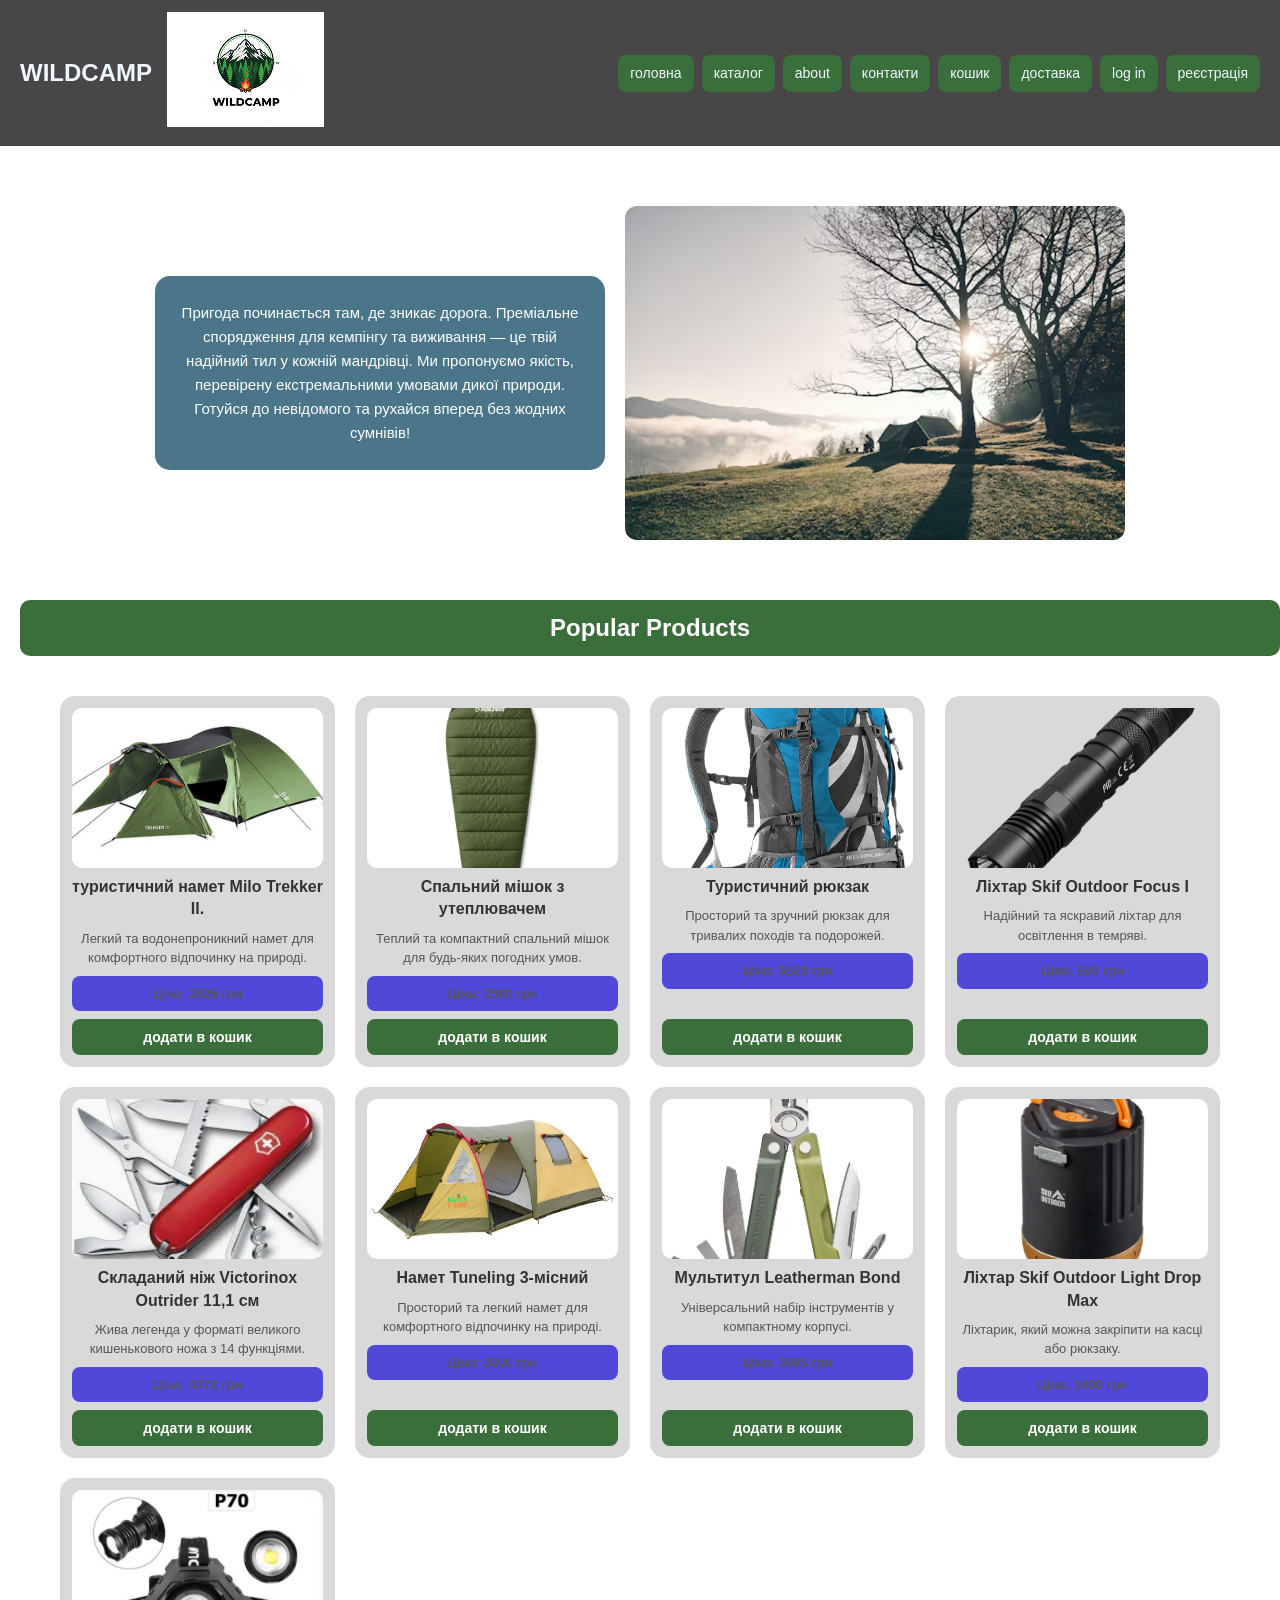
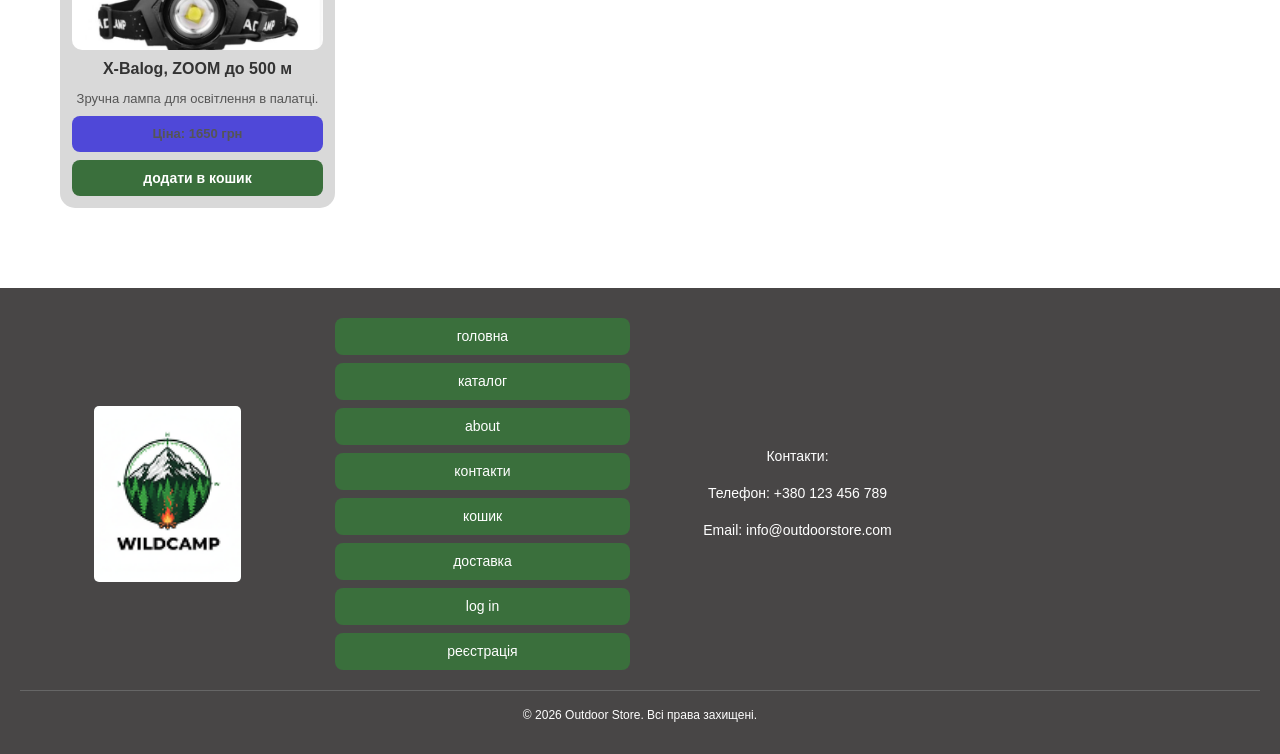
<file: index.html>
<!DOCTYPE html>
<html lang="en">
<head>
    <meta charset="UTF-8">
    <meta name="viewport" content="width=device-width, initial-scale=1.0">
    <title>WILDCAMP</title>
    <link rel="stylesheet" href="style.css">
</head>
<body>
   <header class='navbar'>
        
        <h1>WILDCAMP</h1>
<div class = "logo">
    <img src="img/logo.png" alt="Logo">
</div>
        <nav class ="nav-menu" id="navMenu">
            <a href = "index.html">головна</a>
            <a href = "catalog.html">каталог</a>
            <a href = "about.html">about</a>
            <a href = "contacts.html">контакти</a>
            <a href = "cart.html">кошик</a>
            <a href = "delivery.html">доставка</a>
            <a href = "login.html">log in</a>
            <a href = "register.html">реєстрація</a>
        </nav>
</header>
<div class = "hero">
    <img class="main-img" src="img/image 1.png">
    <div class="main-p">
        <p>Пригода починається там, де зникає дорога. Преміальне спорядження для кемпінгу та виживання — це твій надійний тил у кожній мандрівці. Ми пропонуємо якість, перевірену екстремальними умовами дикої природи. Готуйся до невідомого та рухайся вперед без жодних сумнівів!</p>
    </div>
</div>
  

<h2 class = "products">Popular Products</h2>

<div class="products-container">
    <div class="product-card">
        <img src="img/namet.jpg" class="product-img" alt="намет">
        <h3>туристичний намет Milo Trekker II.</h3>
        <p>Легкий та водонепроникний намет для комфортного відпочинку на природі.</p>
        <p class="price">Ціна: 3526 грн</p>
        <button class="add-to-cart">додати в кошик</button>
    </div>
    <div class="product-card">
        <img src="img/mishok.webp" class="product-img" alt="спальний мішок">
        <h3>Спальний мішок з утеплювачем</h3>
        <p>Теплий та компактний спальний мішок для будь-яких погодних умов.</p>
        <p class="price">Ціна: 2580 грн</p>
        <button class="add-to-cart">додати в кошик</button>
    </div>

    <div class="product-card">
        <img src="img/beckpack.webp" class="product-img" alt="рюкзак">
        <h3>Туристичний рюкзак</h3>
        <p>Просторий та зручний рюкзак для тривалих походів та подорожей.</p>
        <p class="price">Ціна: 5529 грн</p>
        <button class="add-to-cart">додати в кошик</button>
    </div>
    <div class="product-card">
        <img src="img/6-1134_V2-601x601.webp" class="product-img" alt="ліхтар">
        <h3>Ліхтар Skif Outdoor Focus I</h3>
        <p>Надійний та яскравий ліхтар для освітлення в темряві.</p>
        <p class="price">Ціна: 500 грн</p>
        <button class="add-to-cart">додати в кошик</button>
    </div>
    <div class="product-card">
        <img src="img/shopping.webp" class="product-img" alt="ніж">
        <h3>Складаний ніж Victorinox Outrider 11,1 см</h3>
        <p>Жива легенда у форматі великого кишенькового ножа з 14 функціями.</p>
        <p class="price">Ціна: 4372 грн</p>
        <button class="add-to-cart">додати в кошик</button>
    </div>
    <div class="product-card">
        <img src="img/4503164224_w640_h640_palatka-3-h-mestnaya.webp" class="product-img" alt="намет 3-місний">
        <h3>Намет Tuneling 3-місний</h3>
        <p>Просторий та легкий намет для комфортного відпочинку на природі.</p>
        <p class="price">Ціна: 3900 грн</p>
        <button class="add-to-cart">додати в кошик</button>
    </div>
    <div class="product-card">
        <img src="img/multytul-leatherman-bond-mossy-slate-neilonovyi-chokhol-833309-27290811517390.webp" class="product-img" alt="мультитул">
        <h3>Мультитул Leatherman Bond</h3>
        <p>Універсальний набір інструментів у компактному корпусі.</p>
        <p class="price">Ціна: 3995 грн</p>
        <button class="add-to-cart">додати в кошик</button>
    </div>
    <div class="product-card">
        <img src="img/lihtar-kempingovij-skif-outdoor-light-drop-max-bla-0-600x600.webp" class="product-img" alt="ліхтар кемпінговий">
        <h3>Ліхтар Skif Outdoor Light Drop Max</h3>
        <p>Ліхтарик, який можна закріпити на касці або рюкзаку.</p>
        <p class="price">Ціна: 1900 грн</p>
        <button class="add-to-cart">додати в кошик</button>
    </div>
    <div class="product-card">
        <img src="img/nalobnyj-fonar-akkumulyatornyj-x-balog-bl-t70-p70-600x600.jpg" class="product-img" alt="налобний фонар">
        <h3>X-Balog, ZOOM до 500 м</h3>
        <p>Зручна лампа для освітлення в палатці.</p>
        <p class="price">Ціна: 1650 грн</p>
        <button class="add-to-cart">додати в кошик</button>
    </div>
</div>
 

<div class = "footer">
<div class = "img-footer">
    <img class = "footer-logo" src="img/logo.png" alt="Logo">
    </div>
    <div class = "footer-buttons">
        <a href = "index.html">головна</a>
        <a href = "catalog.html">каталог</a>
        <a href = "about.html">about</a>
        <a href = "contacts.html">контакти</a>
        <a href = "cart.html">кошик</a>
        <a href = "delivery.html">доставка</a>
        <a href = "login.html">log in</a>
        <a href = "register.html">реєстрація</a>
</div>
<div class = "contacts-footer">
    <p>Контакти:</p>
    <p>Телефон: +380 123 456 789</p>
    <p>Email: info@outdoorstore.com</p>
</div>
<div class = "copyright">
    <p>&copy; 2026 Outdoor Store. Всі права захищені.</p>
</div>
 
<script src="main.js"></script>


</body>
</html>
</file>
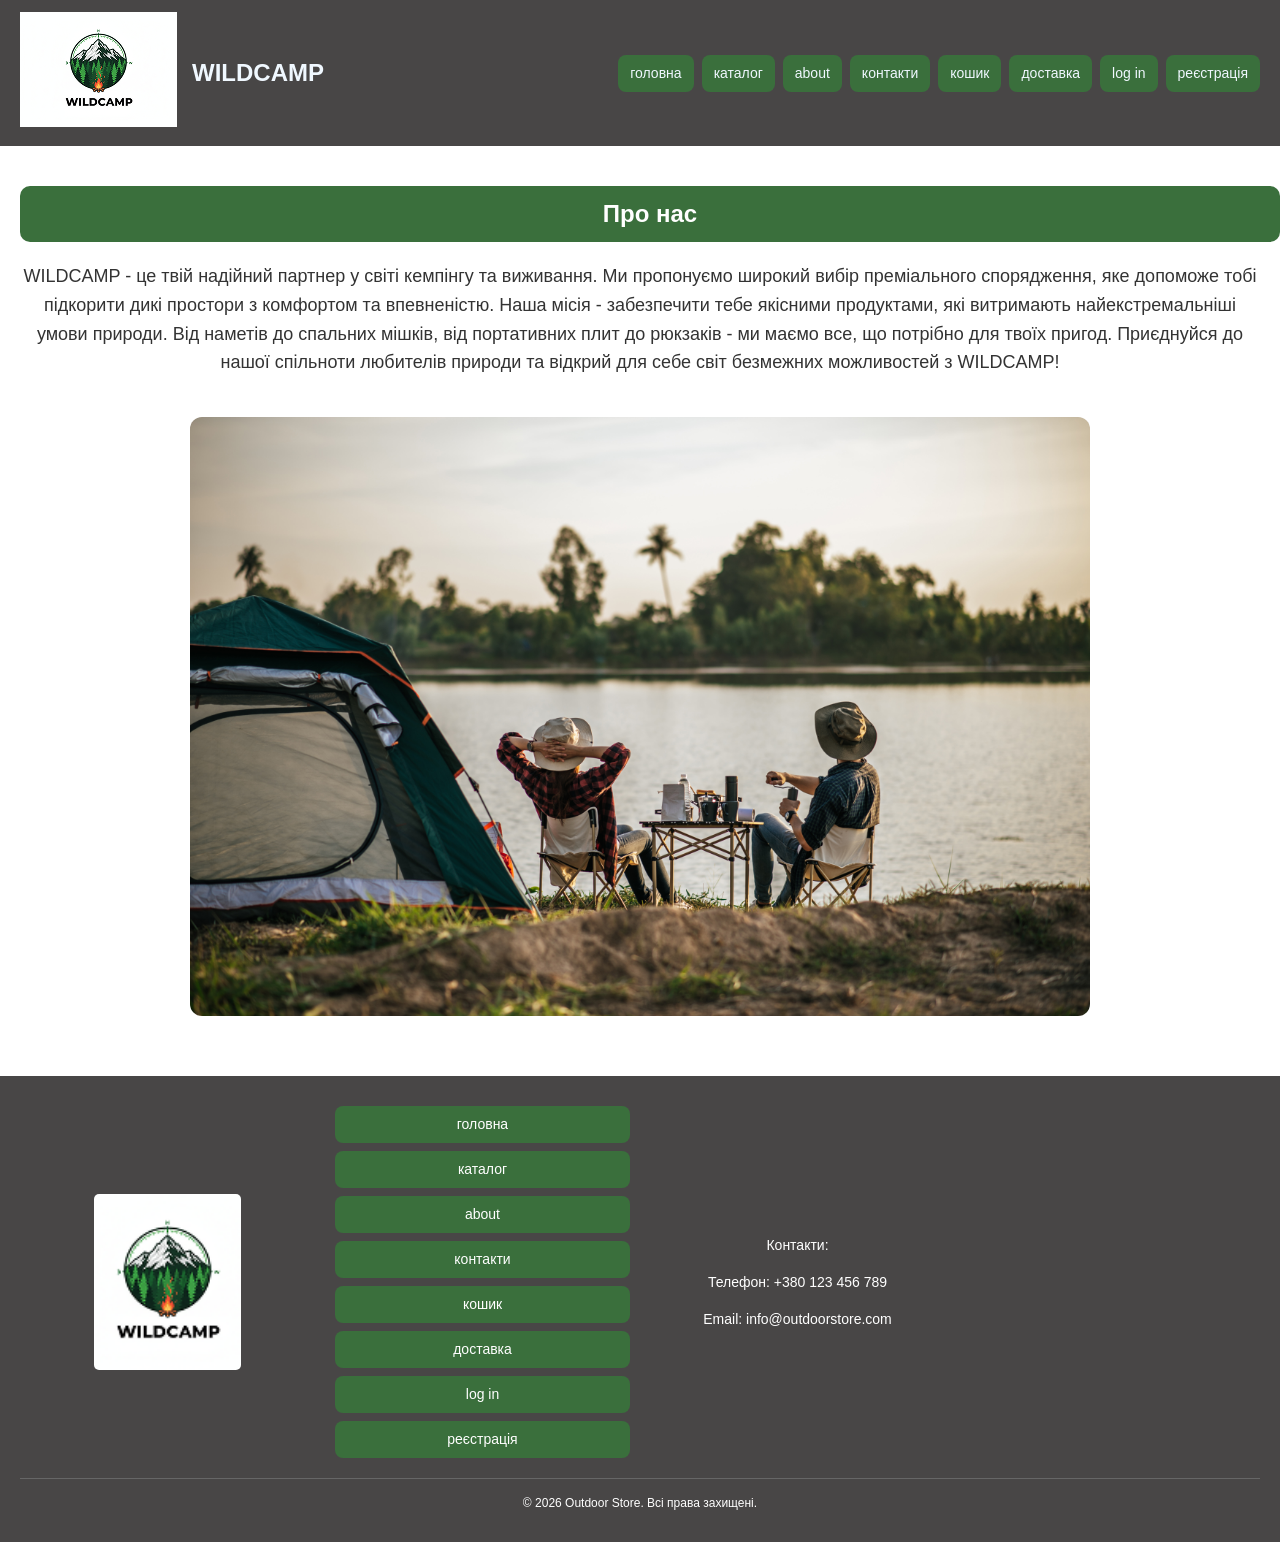
<file: about.html>
<!DOCTYPE html>
<html lang="en">
<head>
    <meta charset="UTF-8">
    <meta name="viewport" content="width=device-width, initial-scale=1.0">
    <title>Про нас</title>
    <link rel="stylesheet" href="style.css">
</head>
<body>
    <header class='navbar'>
        <div class="logo"><img src="img/logo.png" alt=""></div>
        <h1>WILDCAMP</h1>

        <nav class ="nav-menu" id="navMenu">
            <a href = "index.html">головна</a>
            <a href = "catalog.html">каталог</a>
            <a href = "about.html">about</a>
            <a href = "contacts.html">контакти</a>
            <a href = "cart.html">кошик</a>
            <a href = "delivery.html">доставка</a>
            <a href = "login.html">log in</a>
            <a href = "register.html">реєстрація</a>
        </nav>
    </header>

    <h2 class="products">Про нас</h2>
    <p class="about">WILDCAMP - це твій надійний партнер у світі кемпінгу та виживання. Ми пропонуємо широкий вибір преміального спорядження, яке допоможе тобі підкорити дикі простори з комфортом та впевненістю. Наша місія - забезпечити тебе якісними продуктами, які витримають найекстремальніші умови природи. Від наметів до спальних мішків, від портативних плит до рюкзаків - ми маємо все, що потрібно для твоїх пригод. Приєднуйся до нашої спільноти любителів природи та відкрий для себе світ безмежних можливостей з WILDCAMP!</p>
    <img class="about-img" src="img/kemping.jpg" alt="Кемпінг">

    <div class = "footer">
        <div class = "img-footer">
            <img class = "footer-logo" src="img/logo.png" alt="Logo">
        </div>
        <div class = "footer-buttons">
            <a href = "index.html">головна</a>
            <a href = "catalog.html">каталог</a>
            <a href = "about.html">about</a>
            <a href = "contacts.html">контакти</a>
            <a href = "cart.html">кошик</a>
            <a href = "delivery.html">доставка</a>
            <a href = "login.html">log in</a>
            <a href = "register.html">реєстрація</a>
        </div>
        <div class = "contacts-footer">
            <p>Контакти:</p>
            <p>Телефон: +380 123 456 789</p>
            <p>Email: info@outdoorstore.com</p>
        </div>
        <div class = "copyright">
            <p>&copy; 2026 Outdoor Store. Всі права захищені.</p>
        </div>
    </div>

    <script src="main.js"></script>
</body>
</html>
</file>
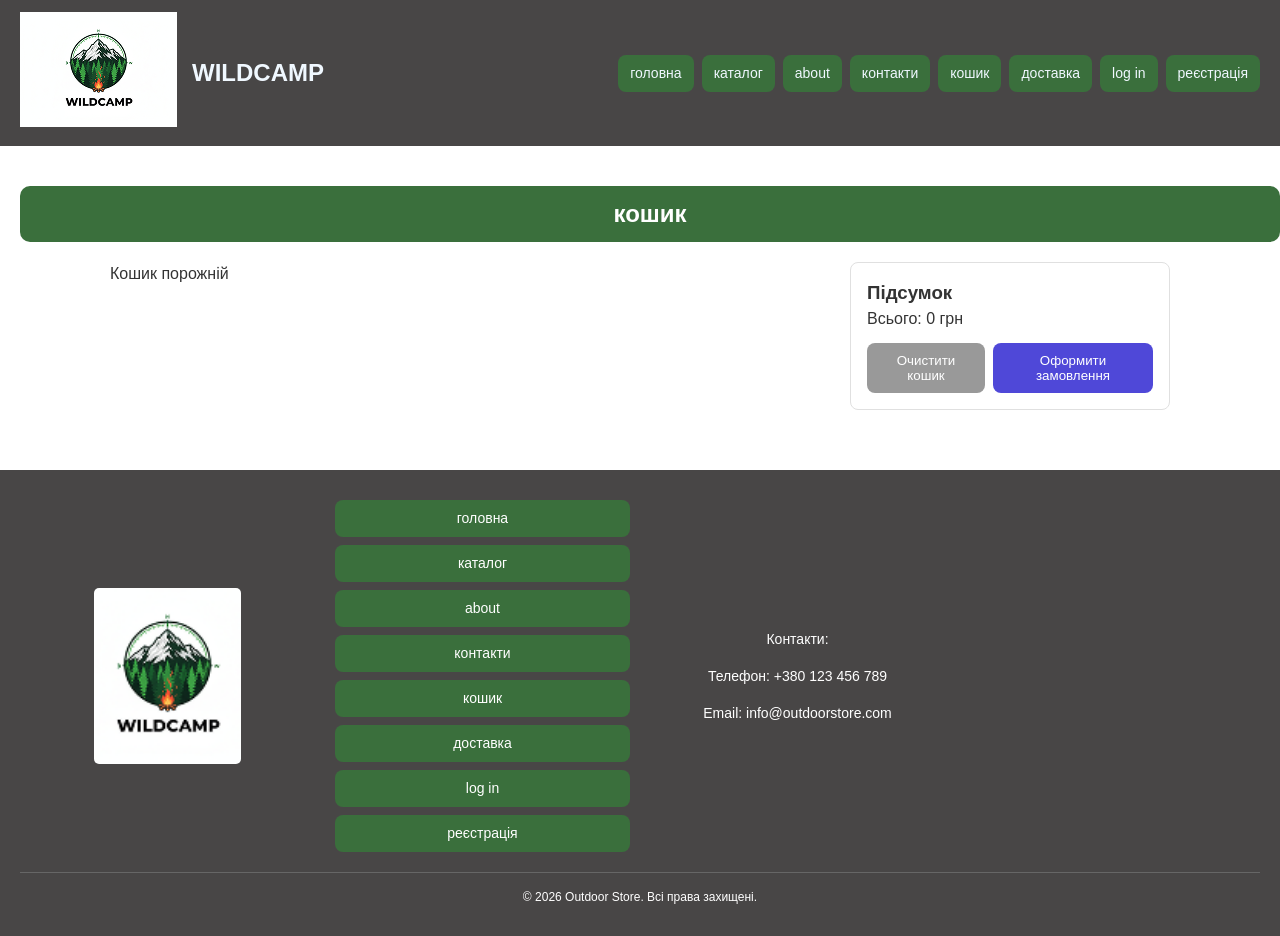
<file: cart.html>
<!DOCTYPE html>
<html lang="en">
<head>
    <meta charset="UTF-8">
    <meta name="viewport" content="width=device-width, initial-scale=1.0">
    <title>кошик</title>
    <link rel="stylesheet" href="style.css">
</head>
<body>
    <header class='navbar'>
        <div class="logo"><img src="img/logo.png" alt=""></div>
        <h1>WILDCAMP</h1>

        <nav class ="nav-menu" id="navMenu">
            <a href = "index.html">головна</a>
            <a href = "catalog.html">каталог</a>
            <a href = "about.html">about</a>
            <a href = "contacts.html">контакти</a>
            <a href = "cart.html">кошик</a>
            <a href = "delivery.html">доставка</a>
            <a href = "login.html">log in</a>
            <a href = "register.html">реєстрація</a>
        </nav>
    </header>

    <h2 class="products">кошик</h2>

    <main class="cart-container">
        <div class="cart-list" id="cartItems">
            <!-- items will be rendered here by main.js -->
        </div>
        <aside class="cart-summary">
            <h3>Підсумок</h3>
            <p>Всього: <span id="cartTotal">0 грн</span></p>
            <div class="cart-actions">
                <button id="clearCart">Очистити кошик</button>
                <button id="checkout">Оформити замовлення</button>
            </div>
        </aside>
    </main>

    <div class = "footer">
        <div class = "img-footer">
            <img class = "footer-logo" src="img/logo.png" alt="Logo">
        </div>
        <div class = "footer-buttons">
            <a href = "index.html">головна</a>
            <a href = "catalog.html">каталог</a>
            <a href = "about.html">about</a>
            <a href = "contacts.html">контакти</a>
            <a href = "cart.html">кошик</a>
            <a href = "delivery.html">доставка</a>
            <a href = "login.html">log in</a>
            <a href = "register.html">реєстрація</a>
        </div>
        <div class = "contacts-footer">
            <p>Контакти:</p>
            <p>Телефон: +380 123 456 789</p>
            <p>Email: info@outdoorstore.com</p>
        </div>
        <div class = "copyright">
            <p>&copy; 2026 Outdoor Store. Всі права захищені.</p>
        </div>
    </div>

    <script src="main.js"></script>
</body>
</html>
</file>
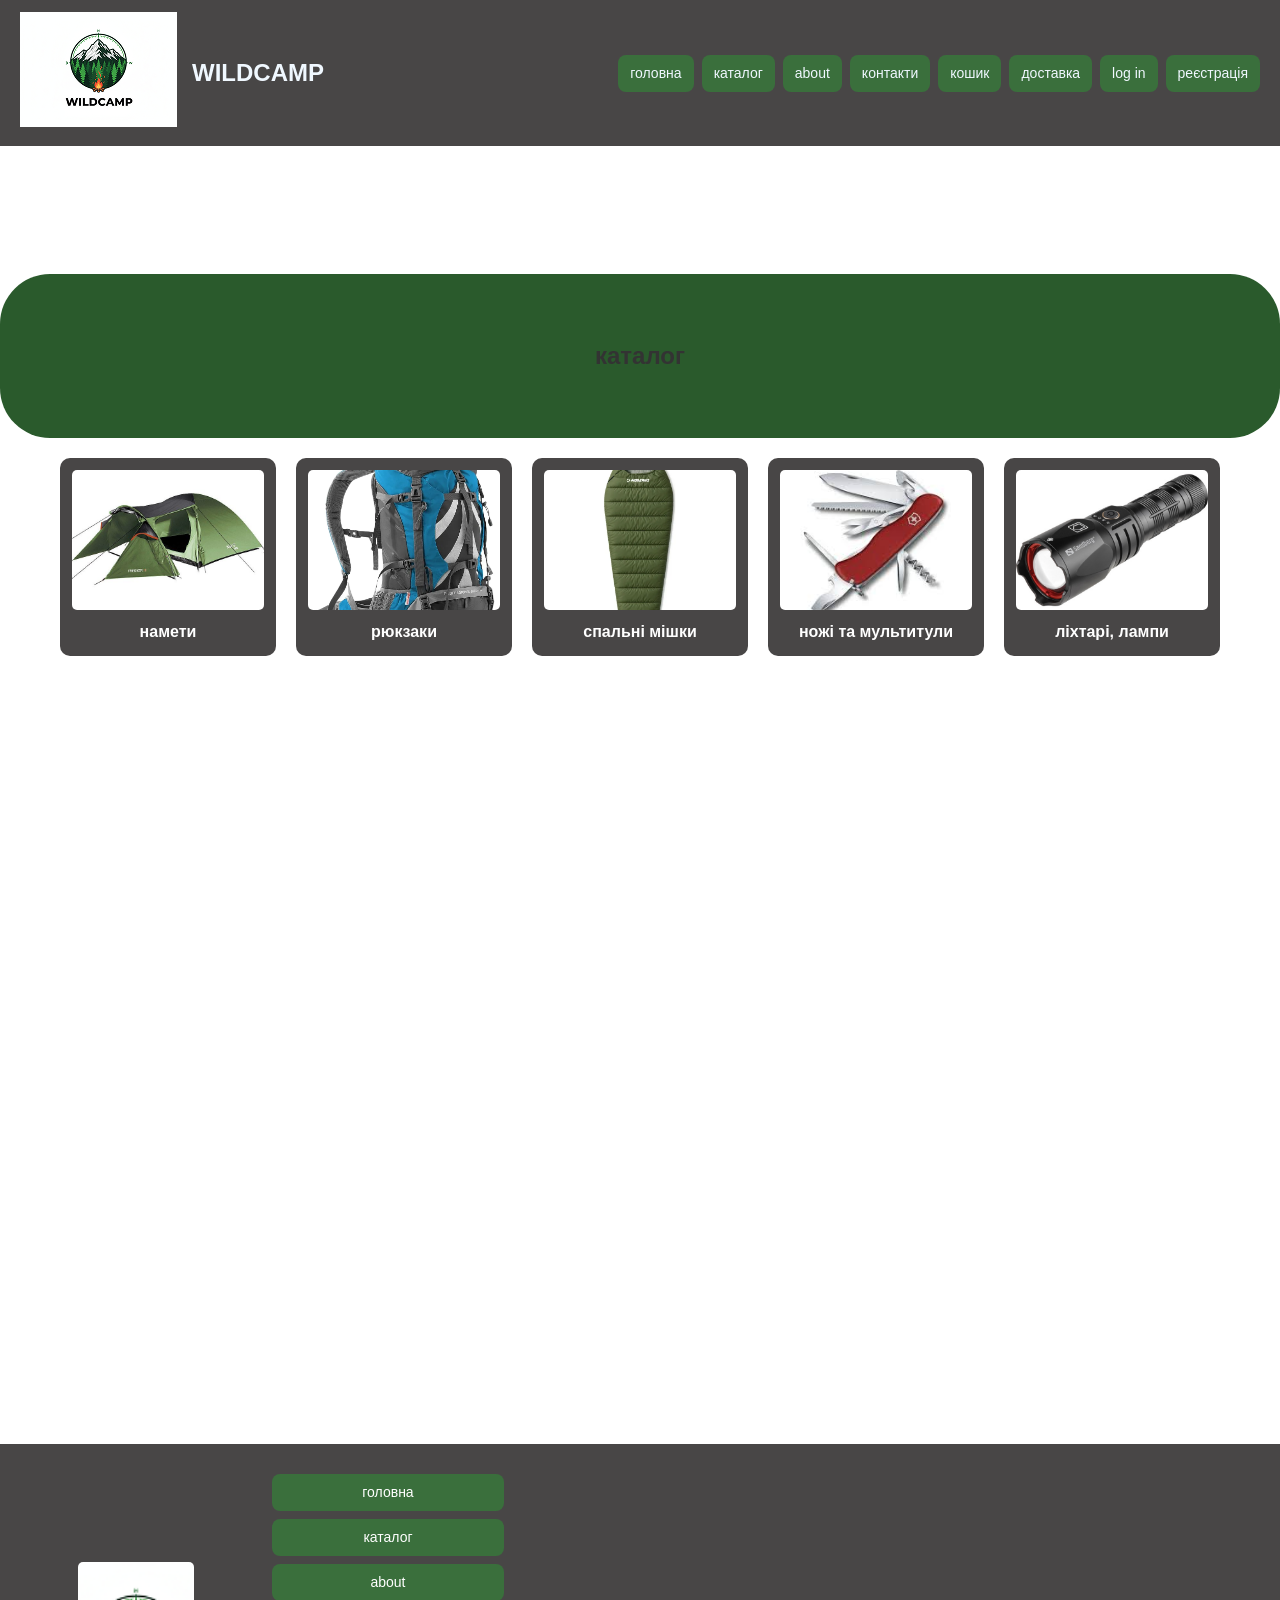
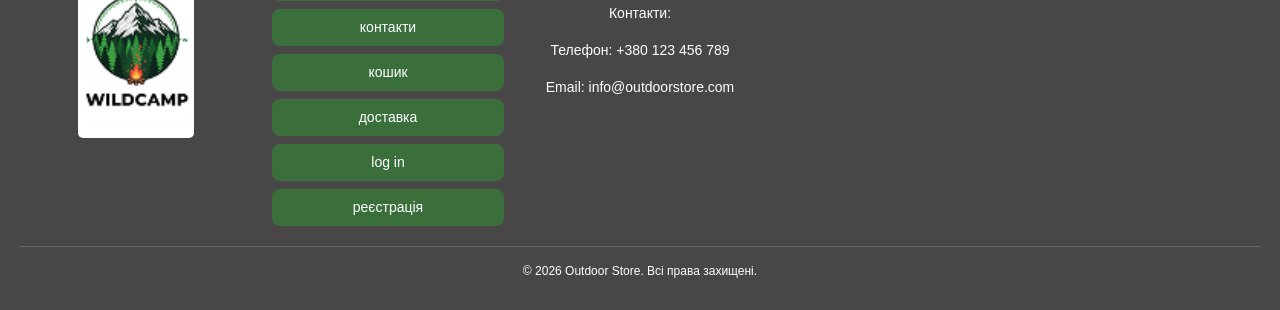
<file: catalog.html>
<!DOCTYPE html>
<html lang="en">
<head>
    <meta charset="UTF-8">
    <meta name="viewport" content="width=device-width, initial-scale=1.0">
    <title>каталог</title>
    <link rel="stylesheet" href="style.css">
</head>
<body>
    <header class='navbar'>
        <div class="logo"><img src="img/logo.png" alt=""></div>
        <h1>WILDCAMP</h1>

        <nav class ="nav-menu" id="navMenu">
            <a href = "index.html">головна</a>
            <a href = "catalog.html">каталог</a>
            <a href = "about.html">about</a>
            <a href = "contacts.html">контакти</a>
            <a href = "cart.html">кошик</a>
            <a href = "delivery.html">доставка</a>
            <a href = "login.html">log in</a>
            <a href = "register.html">реєстрація</a>
        </nav>
    </header>

    <h2 class="productsc">каталог</h2>

    <nav class="catalog" id="catalog">
        <div class="catalog-item">
            <a href="nametu.html">
                <img src="img/namet.jpg" alt="Намети">
                <span>намети</span>
            </a>
        </div>

        <div class="catalog-item">
            <a href="ruksaku.html">
                <img src="img/beckpack.webp" alt="Рюкзаки">
                <span>рюкзаки</span>
            </a>
        </div>

        <div class="catalog-item">
            <a href="mishku.html">
                <img src="img/mishok.webp" alt="Спальні мішки">
                <span>спальні мішки</span>
            </a>
        </div>

        <div class="catalog-item">
            <a href="nogi.html">
                <img src="img/nogi.jpeg" alt="Ножі та мультитули">
                <span>ножі та мультитули</span>
            </a>
        </div>

        <div class="catalog-item">
            <a href="lampu.html">
                <img src="img/torch.jpg" alt="Ліхтарі, лампи">
                <span>ліхтарі, лампи</span>
            </a>
        </div>

        
    </nav>

    <div class = "footer-catalog">
        <div class = "img-footer">
            <img class = "footer-logo" src="img/logo.png" alt="Logo">
        </div>
        <div class = "footer-buttons">
            <a href = "index.html">головна</a>
            <a href = "catalog.html">каталог</a>
            <a href = "about.html">about</a>
            <a href = "contacts.html">контакти</a>
            <a href = "cart.html">кошик</a>
            <a href = "delivery.html">доставка</a>
            <a href = "login.html">log in</a>
            <a href = "register.html">реєстрація</a>
        </div>
        <div class = "contacts-footer">
            <p>Контакти:</p>
            <p>Телефон: +380 123 456 789</p>
            <p>Email: info@outdoorstore.com</p>
        </div>
        <div class = "copyright">
            <p>&copy; 2026 Outdoor Store. Всі права захищені.</p>
        </div>
    </div>

    <script src="main.js"></script>
</body>
</html>
</file>
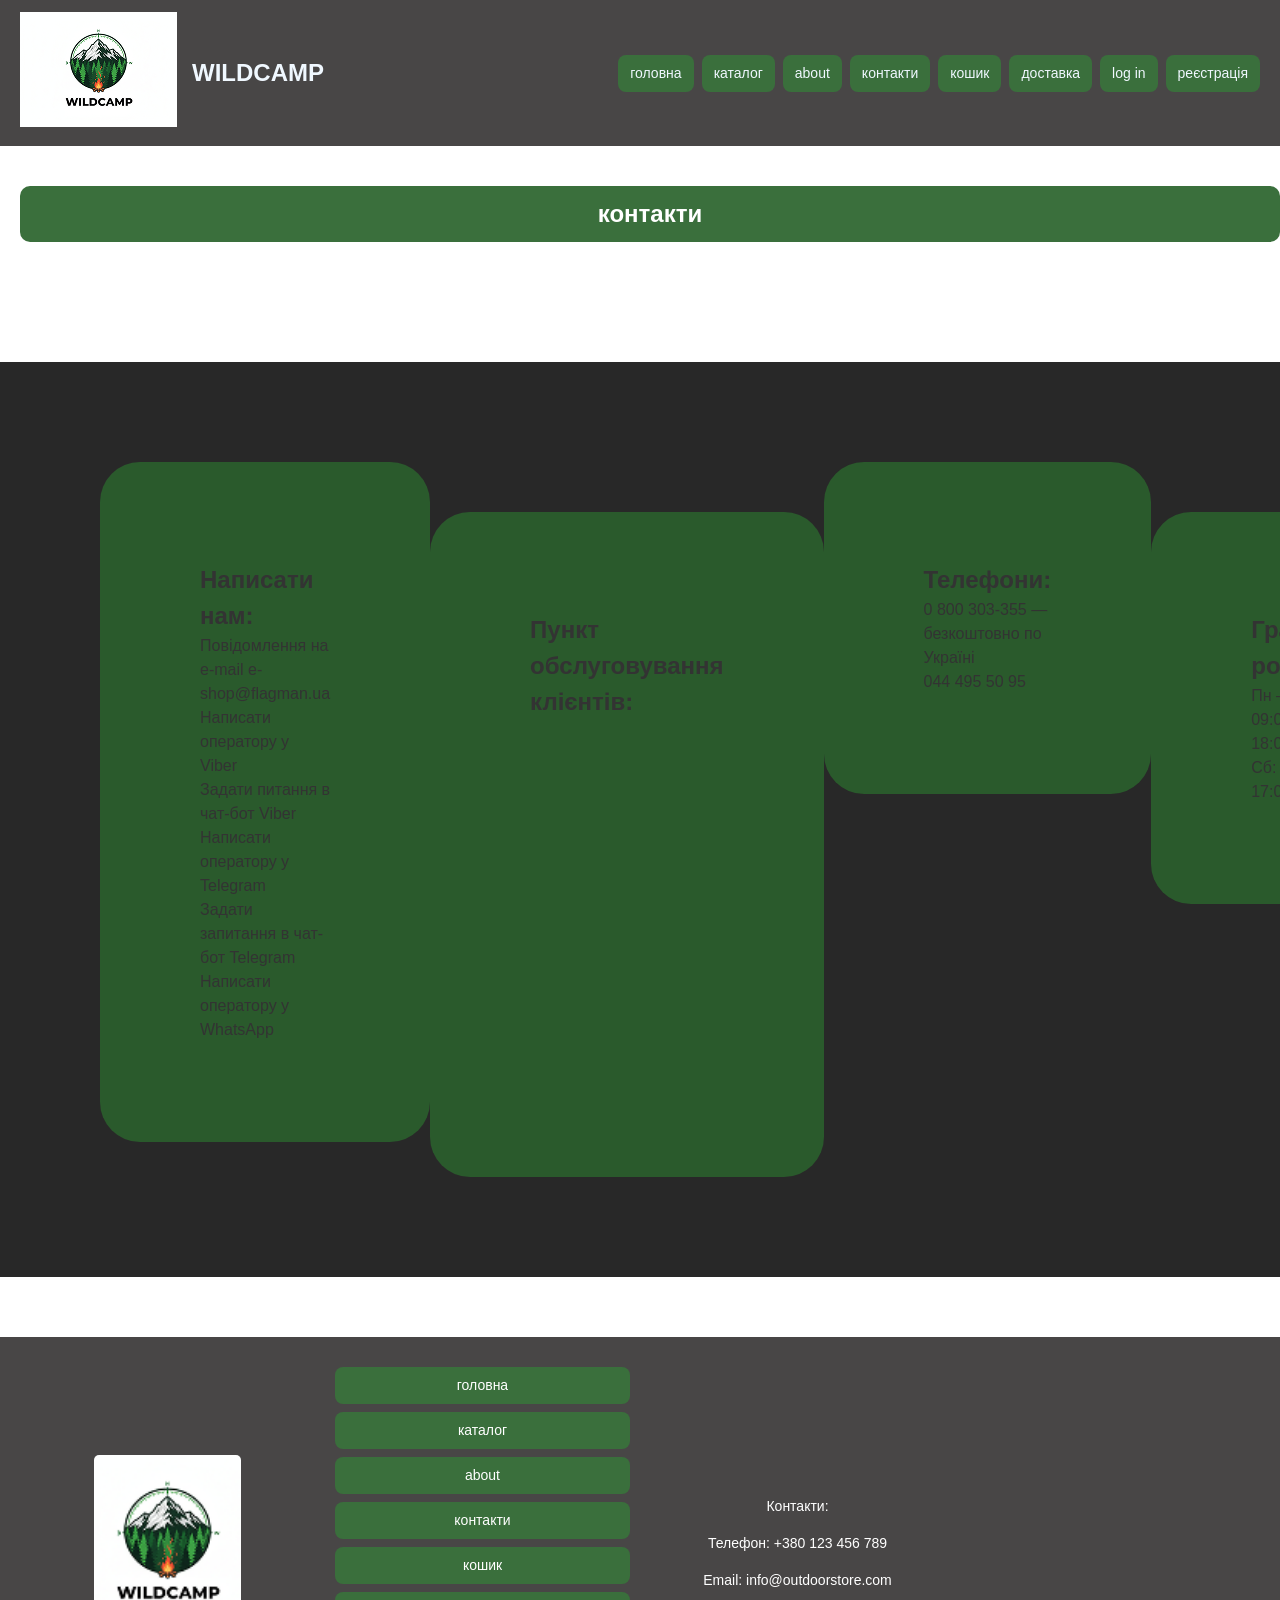
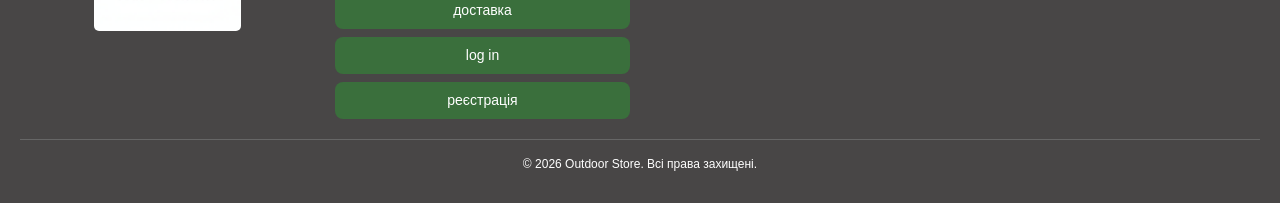
<file: contacts.html>
<!DOCTYPE html>
<html lang="en">
<head>
    <meta charset="UTF-8">
    <meta name="viewport" content="width=device-width, initial-scale=1.0">
    <title>контакти</title>
    <link rel="stylesheet" href="style.css">
</head>
<body>
    <header class='navbar'>
        <div class="logo"><img src="img/logo.png" alt=""></div>
        <h1>WILDCAMP</h1>

        <nav class ="nav-menu" id="navMenu">
            <a href = "index.html">головна</a>
            <a href = "catalog.html">каталог</a>
            <a href = "about.html">about</a>
            <a href = "contacts.html">контакти</a>
            <a href = "cart.html">кошик</a>
            <a href = "delivery.html">доставка</a>
            <a href = "login.html">log in</a>
            <a href = "register.html">реєстрація</a>
        </nav>
    </header>

    <h2 class="products">контакти</h2>


    <div class="cont">
        <div class="contacts">
            <h2 class="napusatu">Написати нам:</h2>
            <p>Повідомлення на e-mail e-shop@flagman.ua<br>
            Написати оператору у Viber<br>
            Задати питання в чат-бот Viber<br>
            Написати оператору у Telegram<br>
            Задати запитання в чат-бот Telegram<br>
            Написати оператору у WhatsApp</p>
        </div>
        <div class="location">
            <h2>Пункт обслуговування клієнтів:</h2>
            <iframe src="https://www.google.com/maps/embed?pb=!1m14!1m12!1m3!1d9618259.044522362!2d-83.66968708431973!3d13.005515989970755!2m3!1f0!2f0!3f0!3m2!1i1024!2i768!4f13.1!5e0!3m2!1suk!2sua!4v1781774853177!5m2!1suk!2sua" width="100%" height="350" style="border:0;" allowfullscreen="" loading="lazy" referrerpolicy="no-referrer-when-downgrade"></iframe>
        </div>
        <div class="numbers">
            <h2>Телефони:</h2>
            <p>0 800 303-355 — безкоштовно по Україні<br>
            044 495 50 95</p>
        </div>
        <div class="schedule">
            <h2>Графік роботи:</h2>
            <p>Пн – Пт: 09:00 – 18:00<br>
            Сб: 09:00 – 17:00</p>
        </div>
    </div>
    <div class = "footer">
        <div class = "img-footer">
            <img class = "footer-logo" src="img/logo.png" alt="Logo">
        </div>
        <div class = "footer-buttons">
            <a href = "index.html">головна</a>
            <a href = "catalog.html">каталог</a>
            <a href = "about.html">about</a>
            <a href = "contacts.html">контакти</a>
            <a href = "cart.html">кошик</a>
            <a href = "delivery.html">доставка</a>
            <a href = "login.html">log in</a>
            <a href = "register.html">реєстрація</a>
        </div>










        <div class = "contacts-footer">
            <p>Контакти:</p>
            <p>Телефон: +380 123 456 789</p>
            <p>Email: info@outdoorstore.com</p>
        </div>
        <div class = "copyright">
            <p>&copy; 2026 Outdoor Store. Всі права захищені.</p>
        </div>
    </div>

    <script src="main.js"></script>
</body>
</html>
</file>
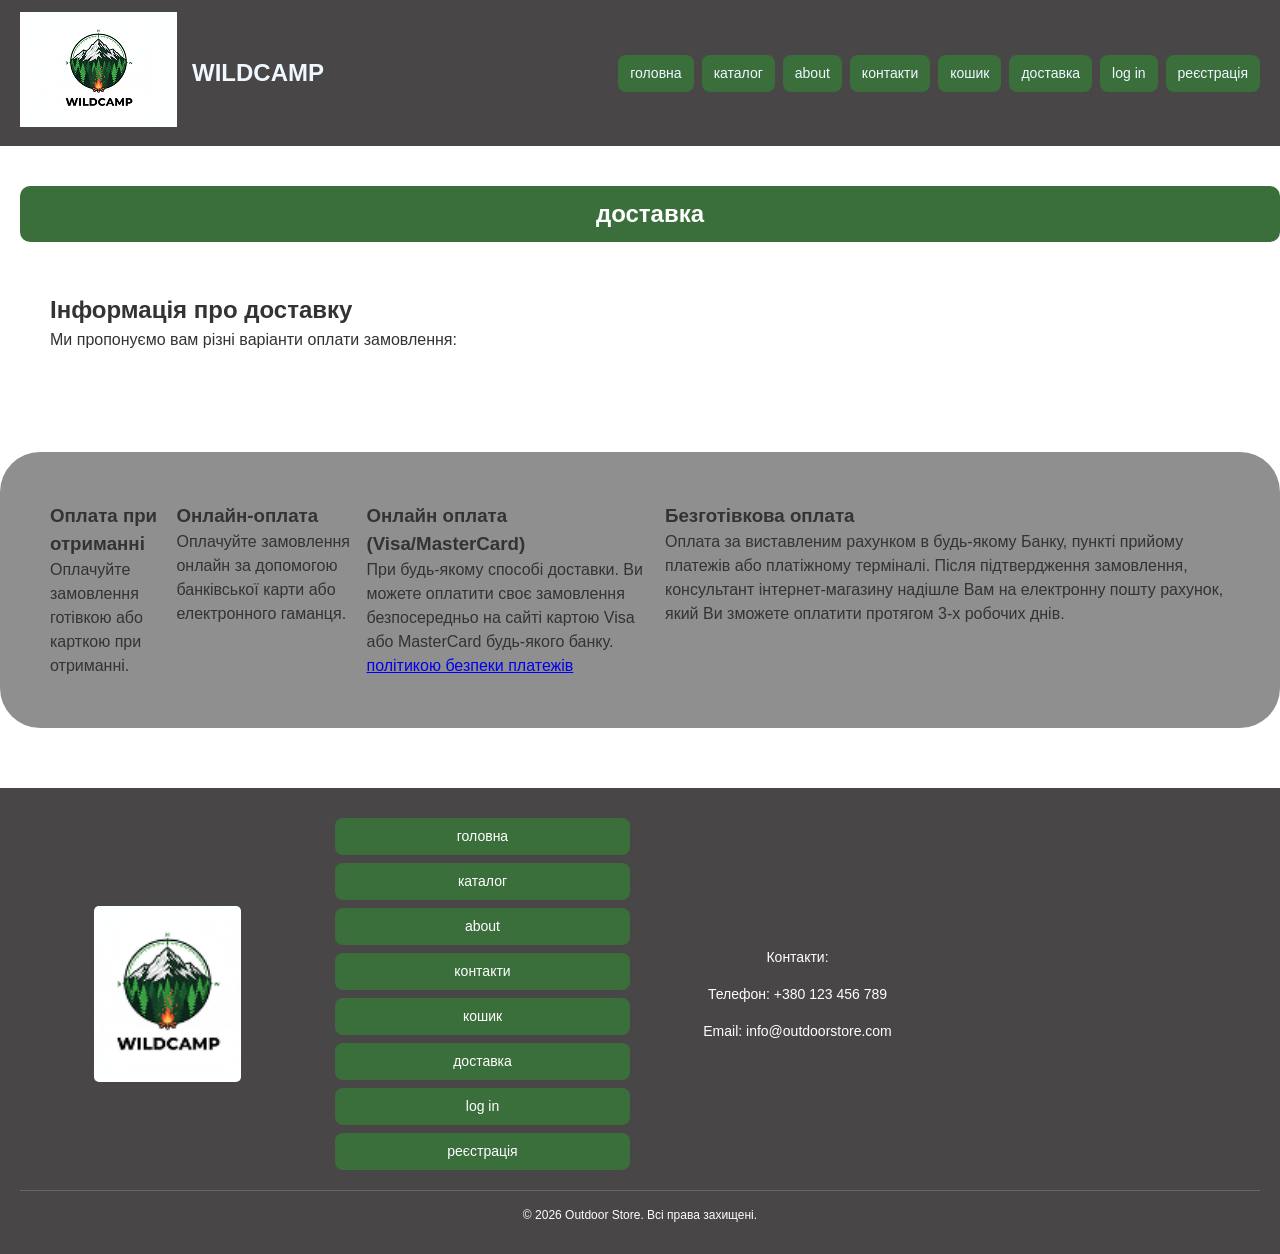
<file: delivery.html>
<!DOCTYPE html>
<html lang="en">
<head>
    <meta charset="UTF-8">
    <meta name="viewport" content="width=device-width, initial-scale=1.0">
    <title>доставка</title>
    <link rel="stylesheet" href="style.css">
</head>
<body>
    <header class='navbar'>
        <div class="logo"><img src="img/logo.png" alt=""></div>
        <h1>WILDCAMP</h1>

        <nav class ="nav-menu" id="navMenu">
            <a href = "index.html">головна</a>
            <a href = "catalog.html">каталог</a>
            <a href = "about.html">about</a>
            <a href = "contacts.html">контакти</a>
            <a href = "cart.html">кошик</a>
            <a href = "delivery.html">доставка</a>
            <a href = "login.html">log in</a>
            <a href = "register.html">реєстрація</a>
        </nav>
    </header>

    <h1 class="products">доставка</h1>
    <div class="delivery-info">
        <h2>Інформація про доставку</h2>
        <p>Ми пропонуємо вам різні варіанти оплати замовлення:</p>
    </div>
    <div class="payment-options">
        <div class="payment-option">
            <h3>Оплата при отриманні</h3>
            <p>Оплачуйте замовлення готівкою або карткою при отриманні.</p>
        </div>
        <div class="payment-option">
            <h3>Онлайн-оплата</h3>
            <p>Оплачуйте замовлення онлайн за допомогою банківської карти або електронного гаманця.</p>
        </div>

        <div class="payment-option">
            <h3>Онлайн оплата (Visa/MasterCard)</h3>
            <p>При будь-якому способі доставки. Ви можете оплатити своє замовлення безпосередньо на сайті картою Visa або MasterCard будь-якого банку.</p><a href="security.html" target="_blank">політикою безпеки платежів</a>
        </div>  
    <div class="payment-option">
            <h3>Безготівкова оплата</h3>
            <p>Оплата за виставленим рахунком в будь-якому Банку, пункті прийому платежів або платіжному терміналі. Після підтвердження замовлення, консультант інтернет-магазину надішле Вам на електронну пошту рахунок, який Ви зможете оплатити протягом 3-х робочих днів.</p>
        </div>
</div>


    <div class = "footer">
        <div class = "img-footer">
            <img class = "footer-logo" src="img/logo.png" alt="Logo">
        </div>
        <div class = "footer-buttons">
            <a href = "index.html">головна</a>
            <a href = "catalog.html">каталог</a>
            <a href = "about.html">about</a>
            <a href = "contacts.html">контакти</a>
            <a href = "cart.html">кошик</a>
            <a href = "delivery.html">доставка</a>
            <a href = "login.html">log in</a>
            <a href = "register.html">реєстрація</a>
        </div>
        <div class = "contacts-footer">
            <p>Контакти:</p>
            <p>Телефон: +380 123 456 789</p>
            <p>Email: info@outdoorstore.com</p>
        </div>
        <div class = "copyright">
            <p>&copy; 2026 Outdoor Store. Всі права захищені.</p>
        </div>
    </div>

    <script src="main.js"></script>
</body>
</html>
</file>
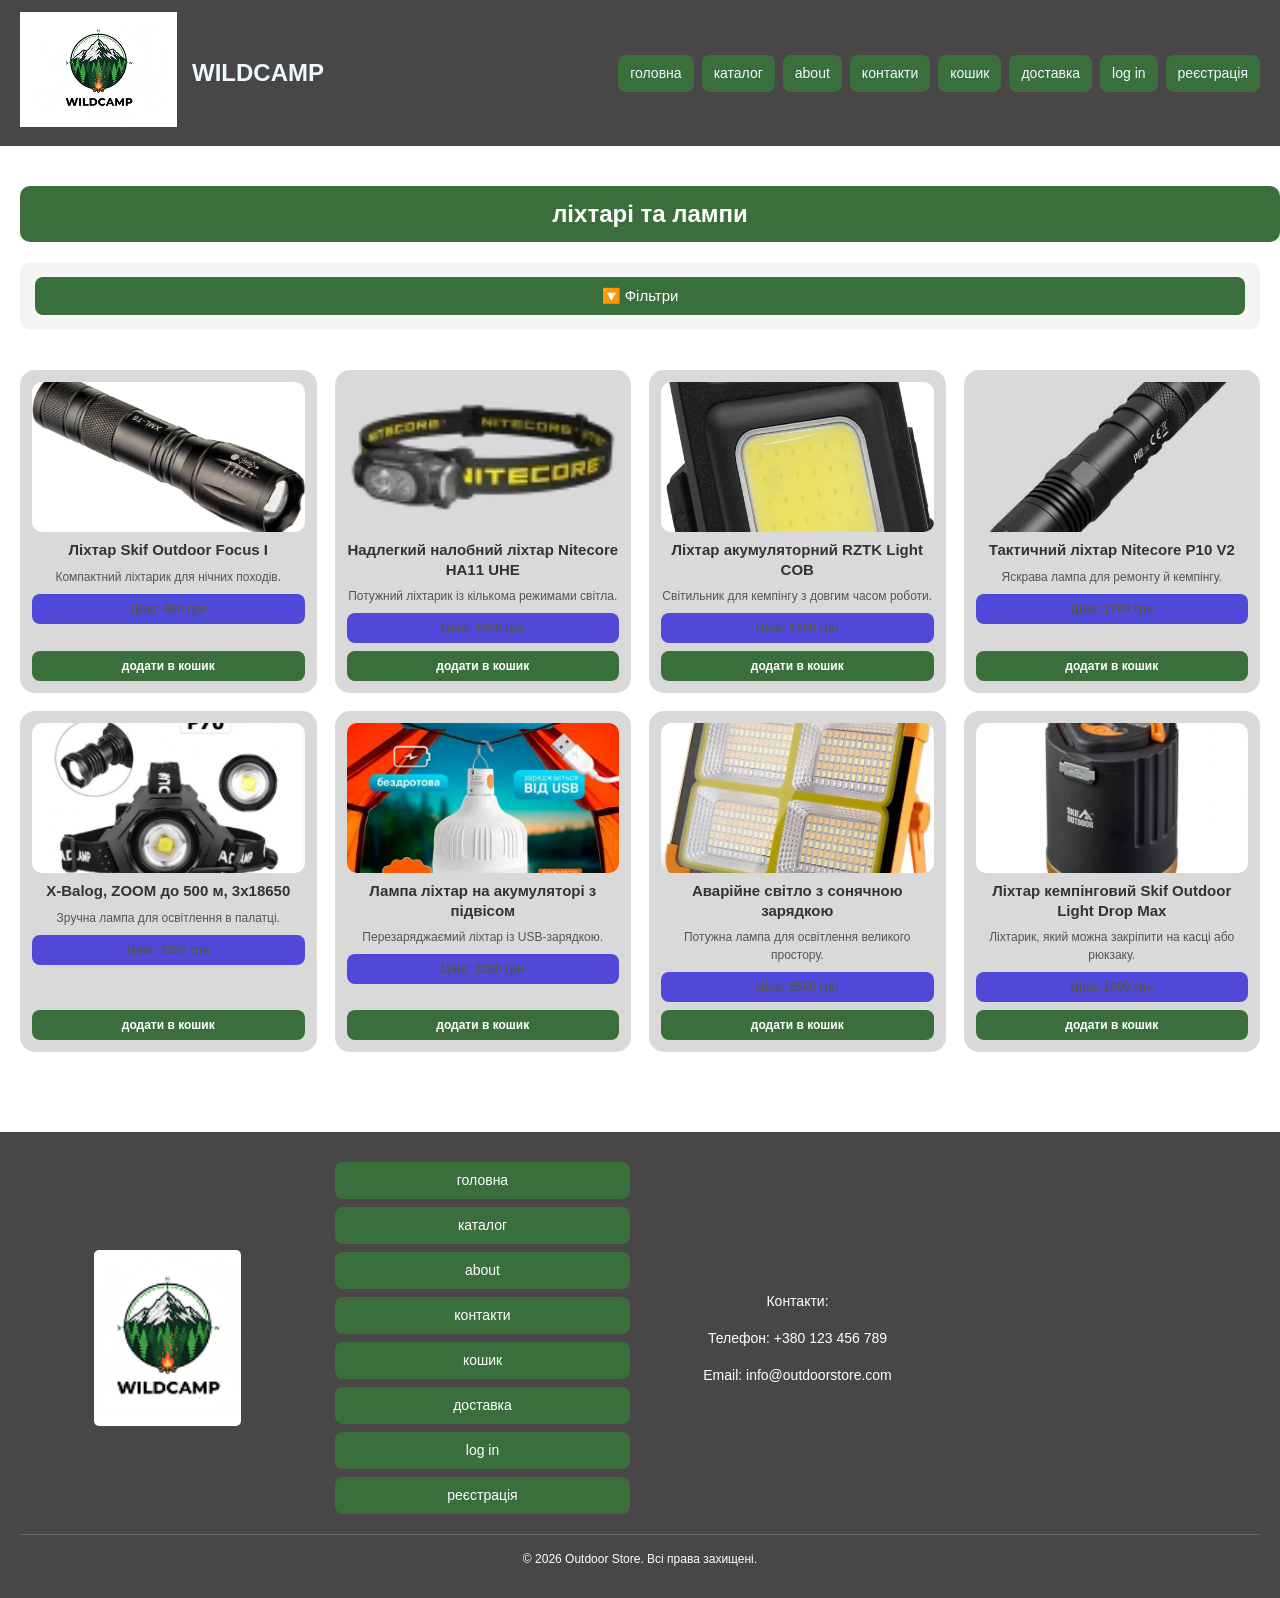
<file: lampu.html>
<!DOCTYPE html>
<html lang="en">
<head>
    <meta charset="UTF-8">
    <meta name="viewport" content="width=device-width, initial-scale=1.0">
    <title>ліхтарі та лампи</title>
    <link rel="stylesheet" href="style.css">
</head>
<body>
    <header class='navbar'>
        <div class="logo"><img src="img/logo.png" alt=""></div>
        <h1>WILDCAMP</h1>

        <nav class ="nav-menu" id="navMenu">
            <a href = "index.html">головна</a>
            <a href = "catalog.html">каталог</a>
            <a href = "about.html">about</a>
            <a href = "contacts.html">контакти</a>
            <a href = "cart.html">кошик</a>
            <a href = "delivery.html">доставка</a>
            <a href = "login.html">log in</a>
            <a href = "register.html">реєстрація</a>
        </nav>
    </header>

    <h2 class="products">ліхтарі та лампи</h2>

    <div class="filters-section">
        <button class="filters-toggle" id="filtersToggle">🔽 Фільтри</button>
        <div class="filters-container" id="filtersContainer" style="display: none;">
            <div class="filter-group">
                <label>Ціна (грн)</label>
                <div class="price-range">
                    <input type="number" id="priceMin" placeholder="від" min="0" value="0">
                    <span>-</span>
                    <input type="number" id="priceMax" placeholder="до" min="0" value="100000">
                </div>
            </div>
            <div class="filter-group">
                <label>Сортування</label>
                <select id="sortSelect">
                    <option value="">Без сортування</option>
                    <option value="price-asc">Від найдешевших до найдорожчих</option>
                    <option value="price-desc">Від найдорожчих до найдешевших</option>
                    <option value="name">За назвою</option>
                </select>
            </div>
            <div class="filter-actions">
                <button class="btn-apply" id="applyFilters">Застосувати</button>
                <button class="btn-reset" id="resetFilters">Скинути</button>
            </div>
        </div>
    </div>

    <div class="products-grid" id="productsGrid">
        <div class="product-card" data-price="450">
            <img src="img/cf1d9f87ddb707ba554784022cd0.jpg" class="product-img" alt="Карманний ліхтарик">
            <h3>Ліхтар Skif Outdoor Focus I</h3>
            <p>Компактний ліхтарик для нічних походів.</p>
            <p class="price">Ціна: 450 грн</p>
            <button class="add-to-cart">додати в кошик</button>
        </div>
        <div class="product-card" data-price="1050">
            <img src="img/6-1491_2024_nitecoreua_1733828375005736100-113x113.webp" class="product-img" alt="Тактичний ліхтарик">
            <h3>Надлегкий налобний ліхтар Nitecore HA11 UHE</h3>
            <p>Потужний ліхтарик із кількома режимами світла.</p>
            <p class="price">Ціна: 1050 грн</p>
            <button class="add-to-cart">додати в кошик</button>
        </div>
        <div class="product-card" data-price="1200">
            <img src="img/318351077.webp" class="product-img" alt="Кемпінговий ліхтарик">
            <h3>Ліхтар акумуляторний RZTK Light COB</h3>
            <p>Світильник для кемпінгу з довгим часом роботи.</p>
            <p class="price">Ціна: 1200 грн</p>
            <button class="add-to-cart">додати в кошик</button>
        </div>
        <div class="product-card" data-price="1700">
            <img src="img/6-1134_V2-601x601.webp" class="product-img" alt="Робоча лампа">
            <h3>Тактичний ліхтар Nitecore P10 V2</h3>
            <p>Яскрава лампа для ремонту й кемпінгу.</p>
            <p class="price">Ціна: 1700 грн</p>
            <button class="add-to-cart">додати в кошик</button>
        </div>
        <div class="product-card" data-price="1650">
            <img src="img/nalobnyj-fonar-akkumulyatornyj-x-balog-bl-t70-p70-600x600.jpg" class="product-img" alt="Палаткова лампа">
            <h3>X-Balog, ZOOM до 500 м, 3х18650</h3>
            <p>Зручна лампа для освітлення в палатці.</p>
            <p class="price">Ціна: 1650 грн</p>
            <button class="add-to-cart">додати в кошик</button>
        </div>
        <div class="product-card" data-price="2300">
            <img src="img/lampa-likhtar-na-akumuliatori-z-pidvisom-portatyvna-usb-led-lampochka-svitylnyk-3600-mah-al-150-80520407067327.webp" class="product-img" alt="Ліхтар USB">
            <h3>Лампа ліхтар на акумуляторі з підвісом</h3>
            <p>Перезаряджаємий ліхтар із USB-зарядкою.</p>
            <p class="price">Ціна: 2300 грн</p>
            <button class="add-to-cart">додати в кошик</button>
        </div>
        <div class="product-card" data-price="2580">
            <img src="img/75845685148890.webp" class="product-img" alt="Світлодіодна лампа">
            <h3>Аварійне світло з сонячною зарядкою</h3>
            <p>Потужна лампа для освітлення великого простору.</p>
            <p class="price">Ціна: 2580 грн</p>
            <button class="add-to-cart">додати в кошик</button>
        </div>
        <div class="product-card" data-price="1900">
            <img src="img/lihtar-kempingovij-skif-outdoor-light-drop-max-bla-0-600x600.webp" class="product-img" alt="Ліхтарик з кріпленням">
            <h3>Ліхтар кемпінговий Skif Outdoor Light Drop Max</h3>
            <p>Ліхтарик, який можна закріпити на касці або рюкзаку.</p>
            <p class="price">Ціна: 1900 грн</p>
            <button class="add-to-cart">додати в кошик</button>
        </div>
    </div>

    <div class = "footer">
        <div class = "img-footer">
            <img class = "footer-logo" src="img/logo.png" alt="Logo">
        </div>
        <div class = "footer-buttons">
            <a href = "index.html">головна</a>
            <a href = "catalog.html">каталог</a>
            <a href = "about.html">about</a>
            <a href = "contacts.html">контакти</a>
            <a href = "cart.html">кошик</a>
            <a href = "delivery.html">доставка</a>
            <a href = "login.html">log in</a>
            <a href = "register.html">реєстрація</a>
        </div>
        <div class = "contacts-footer">
            <p>Контакти:</p>
            <p>Телефон: +380 123 456 789</p>
            <p>Email: info@outdoorstore.com</p>
        </div>
        <div class = "copyright">
            <p>&copy; 2026 Outdoor Store. Всі права захищені.</p>
        </div>
    </div>

    <script src="main.js"></script>
</body>
</html>
</file>
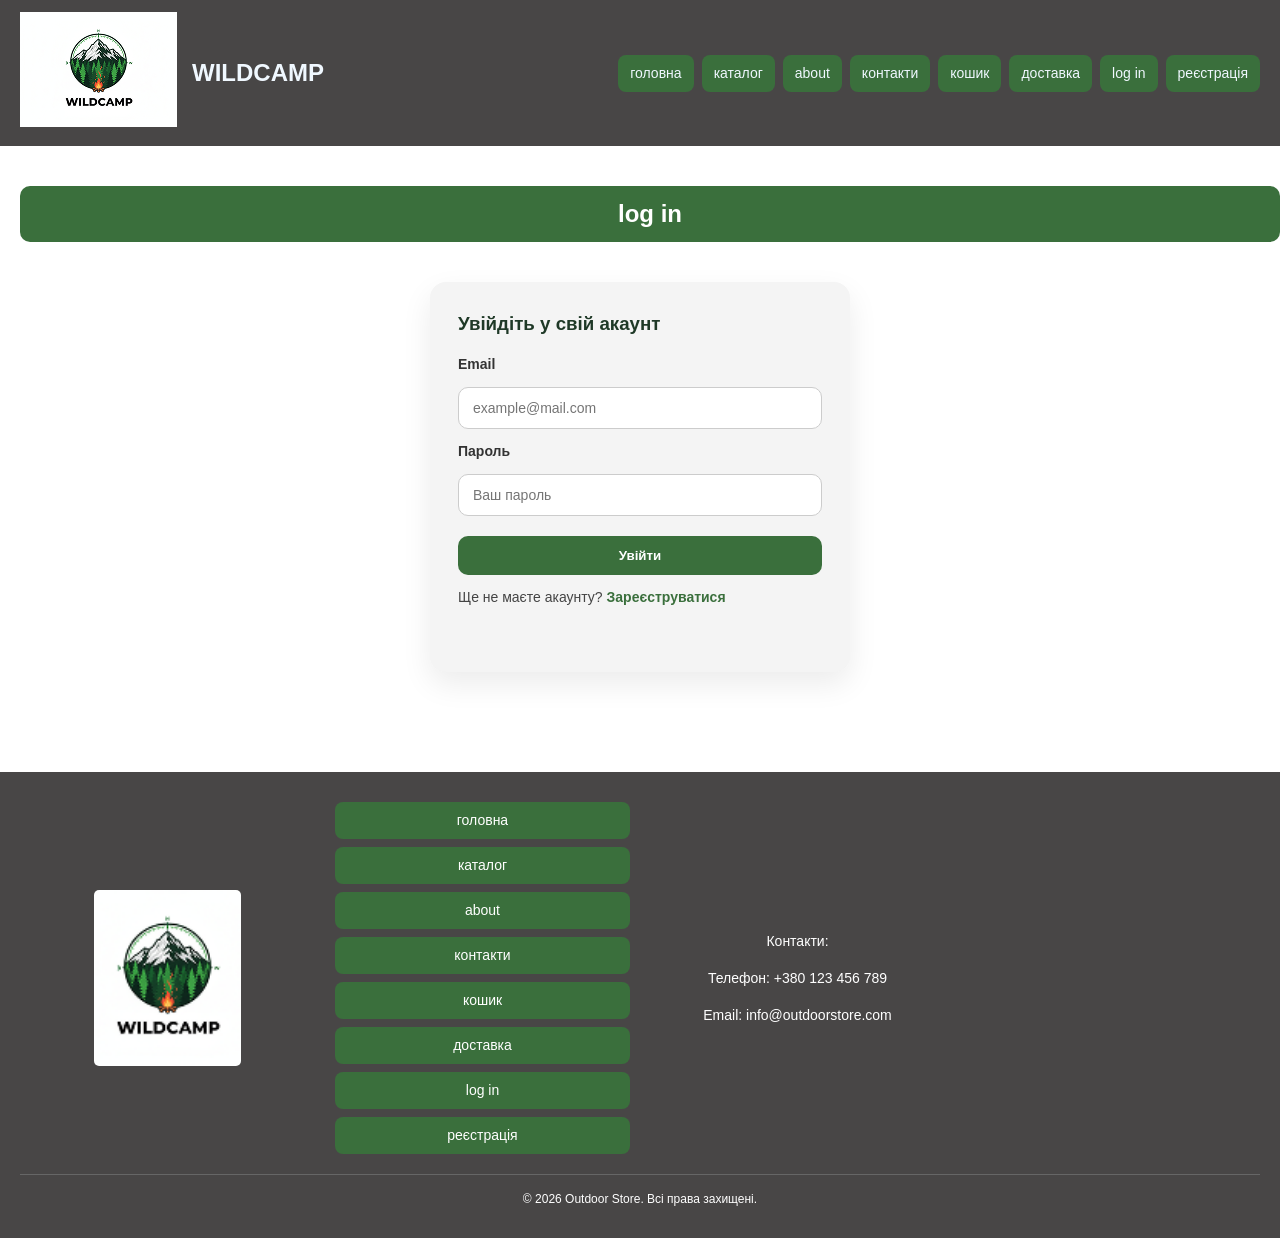
<file: login.html>
<!DOCTYPE html>
<html lang="en">
<head>
    <meta charset="UTF-8">
    <meta name="viewport" content="width=device-width, initial-scale=1.0">
    <title>log in</title>
    <link rel="stylesheet" href="style.css">
</head>
<body>
    <header class='navbar'>
        <div class="logo"><img src="img/logo.png" alt=""></div>
        <h1>WILDCAMP</h1>

        <nav class ="nav-menu" id="navMenu">
            <a href = "index.html">головна</a>
            <a href = "catalog.html">каталог</a>
            <a href = "about.html">about</a>
            <a href = "contacts.html">контакти</a>
            <a href = "cart.html">кошик</a>
            <a href = "delivery.html">доставка</a>
            <a href = "login.html">log in</a>
            <a href = "register.html">реєстрація</a>
        </nav>
    </header>

    <h2 class="products">log in</h2>

    <main class="auth-page">
        <form class="auth-form" id="loginForm">
            <h3>Увійдіть у свій акаунт</h3>
            <label for="loginEmail">Email</label>
            <input type="email" id="loginEmail" placeholder="example@mail.com" required>
            <label for="loginPassword">Пароль</label>
            <input type="password" id="loginPassword" placeholder="Ваш пароль" required>
            <button type="submit">Увійти</button>
            <p class="auth-note">Ще не маєте акаунту? <a href="register.html">Зареєструватися</a></p>
            <div id="loginMessage" class="auth-message"></div>
        </form>
    </main>

    <div class = "footer">
        <div class = "img-footer">
            <img class = "footer-logo" src="img/logo.png" alt="Logo">
        </div>
        <div class = "footer-buttons">
            <a href = "index.html">головна</a>
            <a href = "catalog.html">каталог</a>
            <a href = "about.html">about</a>
            <a href = "contacts.html">контакти</a>
            <a href = "cart.html">кошик</a>
            <a href = "delivery.html">доставка</a>
            <a href = "login.html">log in</a>
            <a href = "register.html">реєстрація</a>
        </div>
        <div class = "contacts-footer">
            <p>Контакти:</p>
            <p>Телефон: +380 123 456 789</p>
            <p>Email: info@outdoorstore.com</p>
        </div>
        <div class = "copyright">
            <p>&copy; 2026 Outdoor Store. Всі права захищені.</p>
        </div>
    </div>

    <script src="main.js"></script>
</body>
</html>
</file>
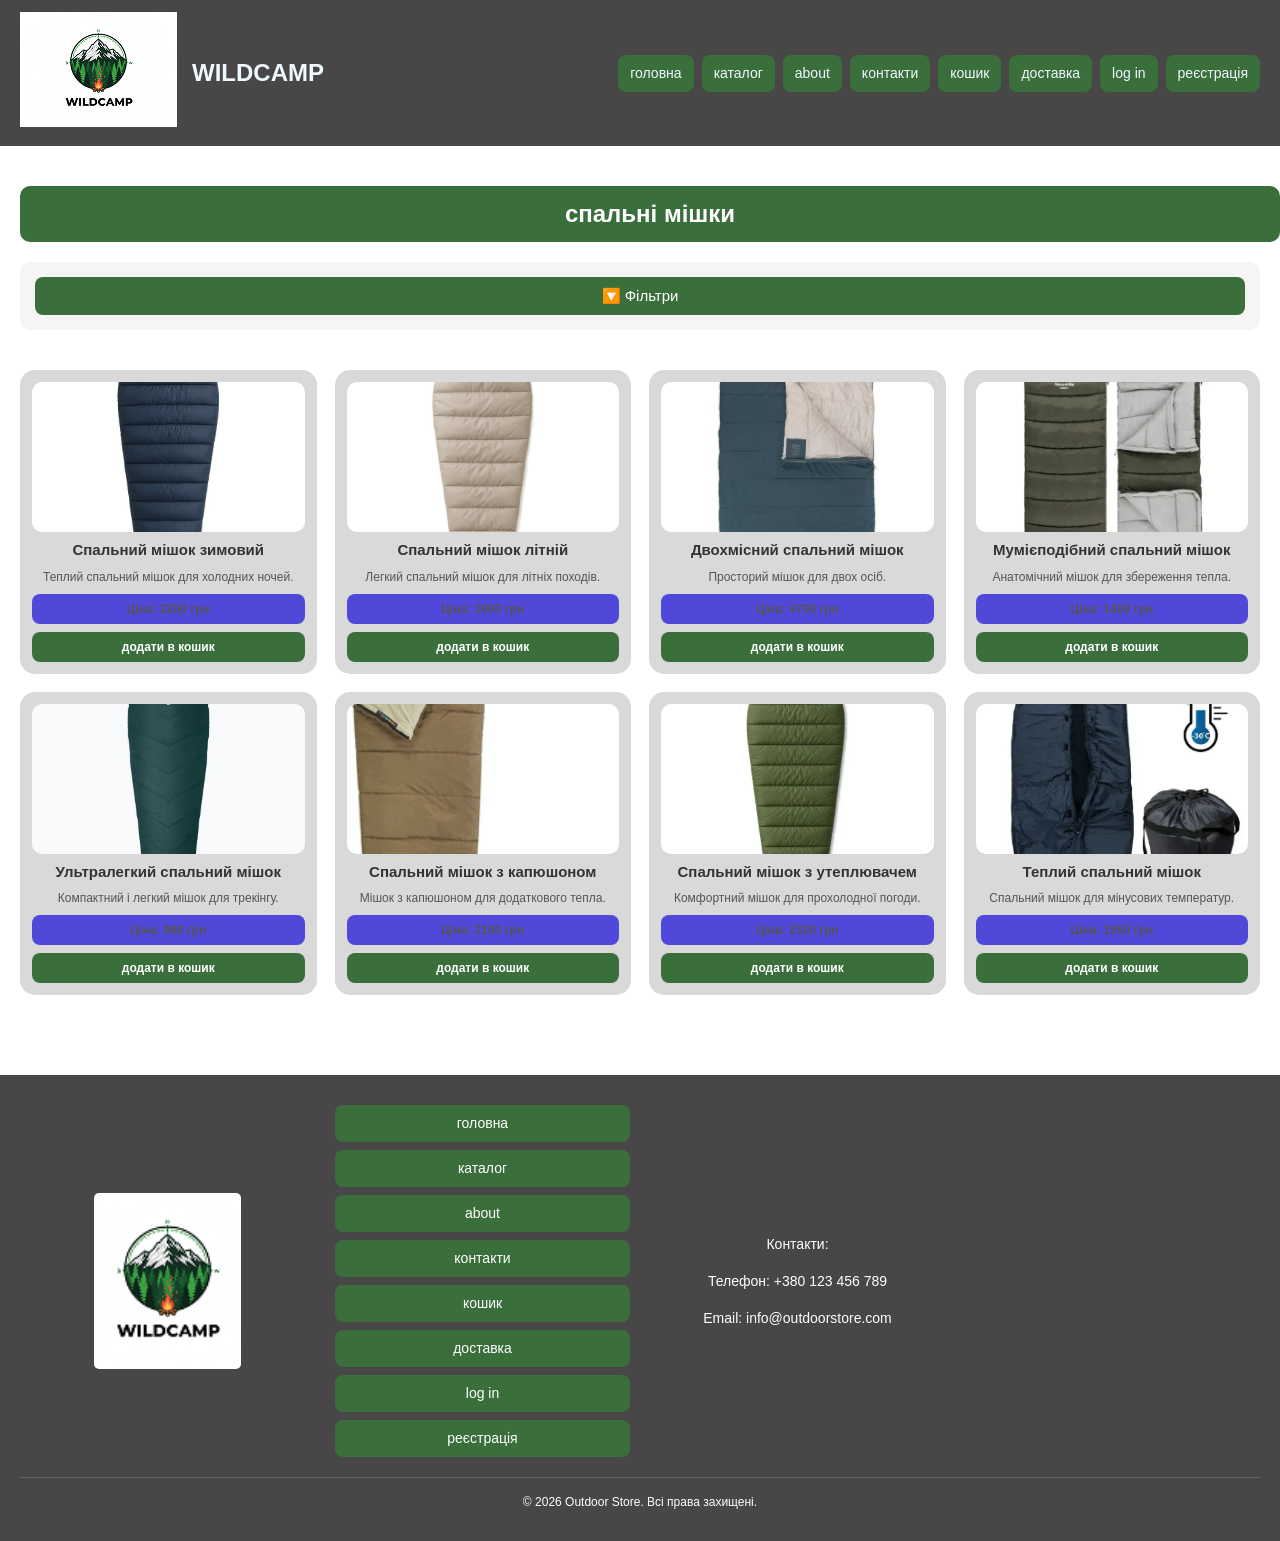
<file: mishku.html>
<!DOCTYPE html>
<html lang="en">
<head>
    <meta charset="UTF-8">
    <meta name="viewport" content="width=device-width, initial-scale=1.0">
    <title>спальні мішки</title>
    <link rel="stylesheet" href="style.css">
</head>
<body>
    <header class='navbar'>
        <div class="logo"><img src="img/logo.png" alt=""></div>
        <h1>WILDCAMP</h1>

        <nav class ="nav-menu" id="navMenu">
            <a href = "index.html">головна</a>
            <a href = "catalog.html">каталог</a>
            <a href = "about.html">about</a>
            <a href = "contacts.html">контакти</a>
            <a href = "cart.html">кошик</a>
            <a href = "delivery.html">доставка</a>
            <a href = "login.html">log in</a>
            <a href = "register.html">реєстрація</a>
        </nav>
    </header>

    <h2 class="products">спальні мішки</h2>

    <div class="filters-section">
        <button class="filters-toggle" id="filtersToggle">🔽 Фільтри</button>
        <div class="filters-container" id="filtersContainer" style="display: none;">
            <div class="filter-group">
                <label>Ціна (грн)</label>
                <div class="price-range">
                    <input type="number" id="priceMin" placeholder="від" min="0" value="0">
                    <span>-</span>
                    <input type="number" id="priceMax" placeholder="до" min="0" value="100000">
                </div>
            </div>
            <div class="filter-group">
                <label>Сортування</label>
                <select id="sortSelect">
                    <option value="">Без сортування</option>
                    <option value="price-asc">Від найдешевших до найдорожчих</option>
                    <option value="price-desc">Від найдорожчих до найдешевших</option>
                    <option value="name">За назвою</option>
                </select>
            </div>
            <div class="filter-actions">
                <button class="btn-apply" id="applyFilters">Застосувати</button>
                <button class="btn-reset" id="resetFilters">Скинути</button>
            </div>
        </div>
    </div>

    <div class="products-grid" id="productsGrid">
        <div class="product-card" data-price="1200">
            <img src="img/AVALON-400-R.webp" class="product-img" alt="Спальний мішок зимовий">
            <h3>Спальний мішок зимовий</h3>
            <p>Теплий спальний мішок для холодних ночей.</p>
            <p class="price">Ціна: 2200 грн</p>
            <button class="add-to-cart">додати в кошик</button>
        </div>
        <div class="product-card" data-price="900">
            <img src="img/AVALON-100-R-700x700.webp" class="product-img" alt="Спальний мішок літній">
            <h3>Спальний мішок літній</h3>
            <p>Легкий спальний мішок для літніх походів.</p>
            <p class="price">Ціна: 1900 грн</p>
            <button class="add-to-cart">додати в кошик</button>
        </div>
        <div class="product-card" data-price="1700">
            <img src="img/683200ad-spalnyi-mishok-kovdra-outwell-campion-lux-double.webp" class="product-img" alt="Двохмісний спальний мішок">
            <h3>Двохмісний спальний мішок</h3>
            <p>Просторий мішок для двох осіб.</p>
            <p class="price">Ціна: 4700 грн</p>
            <button class="add-to-cart">додати в кошик</button>
        </div>
        <div class="product-card" data-price="1400">
            <img src="img/76891697262312.webp" class="product-img" alt="Мумієподібний спальний мішок">
            <h3>Мумієподібний спальний мішок</h3>
            <p>Анатомічний мішок для збереження тепла.</p>
            <p class="price">Ціна: 1400 грн</p>
            <button class="add-to-cart">додати в кошик</button>
        </div>
        <div class="product-card" data-price="990">
            <img src="img/5905616117942_40.webp" class="product-img" alt="Ультралегкий спальний мішок">
            <h3>Ультралегкий спальний мішок</h3>
            <p>Компактний і легкий мішок для трекінгу.</p>
            <p class="price">Ціна: 990 грн</p>
            <button class="add-to-cart">додати в кошик</button>
        </div>
        <div class="product-card" data-price="2100">
            <img src="img/615676211.webp" class="product-img" alt="Спальний мішок з капюшоном">
            <h3>Спальний мішок з капюшоном</h3>
            <p>Мішок з капюшоном для додаткового тепла.</p>
            <p class="price">Ціна: 2100 грн</p>
            <button class="add-to-cart">додати в кошик</button>
        </div>
        <div class="product-card" data-price="1320">
            <img src="img/mishok.webp" class="product-img" alt="Спальний мішок з утеплювачем">
            <h3>Спальний мішок з утеплювачем</h3>
            <p>Комфортний мішок для прохолодної погоди.</p>
            <p class="price">Ціна: 2320 грн</p>
            <button class="add-to-cart">додати в кошик</button>
        </div>
        <div class="product-card" data-price="1950">
            <img src="img/92978625168311.webp" class="product-img" alt="Теплий спальний мішок">
            <h3>Теплий спальний мішок</h3>
            <p>Спальний мішок для мінусових температур.</p>
            <p class="price">Ціна: 1950 грн</p>
            <button class="add-to-cart">додати в кошик</button>
        </div>
    </div>

    <div class = "footer">
        <div class = "img-footer">
            <img class = "footer-logo" src="img/logo.png" alt="Logo">
        </div>
        <div class = "footer-buttons">
            <a href = "index.html">головна</a>
            <a href = "catalog.html">каталог</a>
            <a href = "about.html">about</a>
            <a href = "contacts.html">контакти</a>
            <a href = "cart.html">кошик</a>
            <a href = "delivery.html">доставка</a>
            <a href = "login.html">log in</a>
            <a href = "register.html">реєстрація</a>
        </div>
        <div class = "contacts-footer">
            <p>Контакти:</p>
            <p>Телефон: +380 123 456 789</p>
            <p>Email: info@outdoorstore.com</p>
        </div>
        <div class = "copyright">
            <p>&copy; 2026 Outdoor Store. Всі права захищені.</p>
        </div>
    </div>

    <script src="main.js"></script>
</body>
</html>
</file>
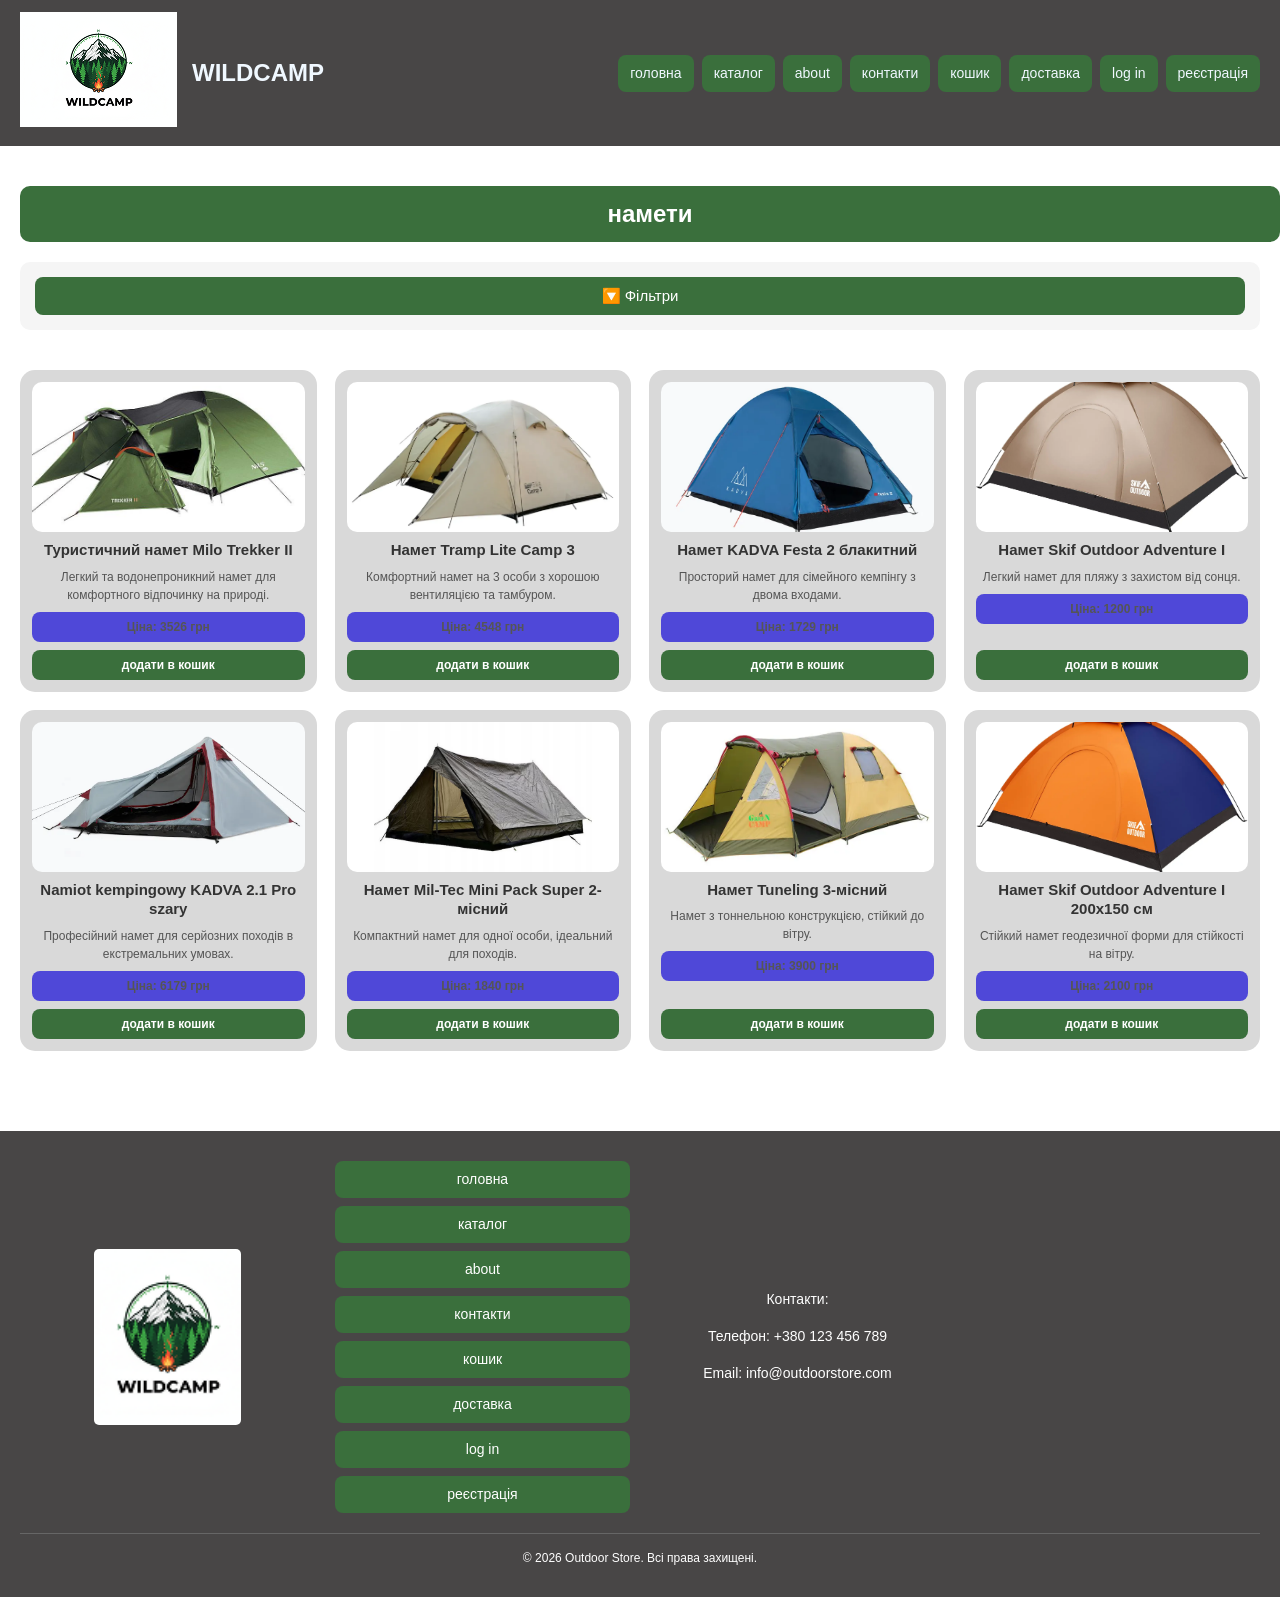
<file: nametu.html>
<!DOCTYPE html>
<html lang="en">
<head>
    <meta charset="UTF-8">
    <meta name="viewport" content="width=device-width, initial-scale=1.0">
    <title>Намети</title>
    <link rel="stylesheet" href="style.css">
</head>
<body>
    <header class='navbar'>
        <div class="logo"><img src="img/logo.png" alt=""></div>
        <h1>WILDCAMP</h1>

        <nav class ="nav-menu" id="navMenu">
            <a href = "index.html">головна</a>
            <a href = "catalog.html">каталог</a>
            <a href = "about.html">about</a>
            <a href = "contacts.html">контакти</a>
            <a href = "cart.html">кошик</a>
            <a href = "delivery.html">доставка</a>
            <a href = "login.html">log in</a>
            <a href = "register.html">реєстрація</a>
        </nav>
    </header>

    <h2 class="products">намети</h2>

    <div class="filters-section">
        <button class="filters-toggle" id="filtersToggle">🔽 Фільтри</button>
        
        <div class="filters-container" id="filtersContainer" style="display: none;">
            <div class="filter-group">
                <label>Ціна (грн)</label>
                <div class="price-range">
                    <input type="number" id="priceMin" placeholder="від" min="0" value="0">
                    <span>-</span>
                    <input type="number" id="priceMax" placeholder="до" min="0" value="100000">
                </div>
            </div>

            <div class="filter-group">
                <label>Сортування</label>
                <select id="sortSelect">
                    <option value="">Без сортування</option>
                    <option value="price-asc">Від найдешевших до найдорожчих</option>
                    <option value="price-desc">Від найдорожчих до найдешевших</option>
                    <option value="name">За назвою</option>
                </select>
            </div>

            <div class="filter-actions">
                <button class="btn-apply" id="applyFilters">Застосувати</button>
                <button class="btn-reset" id="resetFilters">Скинути</button>
            </div>
        </div>
    </div>

    <div class="products-grid" id="productsGrid">
        <div class="product-card" data-price="3526">
            <img src="img/namet.jpg" class="product-img" alt="Туристичний намет">
            <h3>Туристичний намет Milo Trekker II</h3>
            <p>Легкий та водонепроникний намет для комфортного відпочинку на природі.</p>
            <p class="price">Ціна: 3526 грн</p>
            <button class="add-to-cart">додати в кошик</button>
        </div>

        <div class="product-card" data-price="4548">
            <img src="img/trampcamp3.webp" class="product-img" alt="Намет 3-місний">
            <h3>Намет Tramp Lite Camp 3</h3>
            <p>Комфортний намет на 3 особи з хорошою вентиляцією та тамбуром.</p>
            <p class="price">Ціна: 4548 грн</p>
            <button class="add-to-cart">додати в кошик</button>
        </div>

        <div class="product-card" data-price="1729">
            <img src="img/kadvafesta.webp" class="product-img" alt="Кемпінговий намет">
            <h3>Намет KADVA Festa 2 блакитний</h3>
            <p>Просторий намет для сімейного кемпінгу з двома входами.</p>
            <p class="price">Ціна: 1729 грн</p>
            <button class="add-to-cart">додати в кошик</button>
        </div>

        <div class="product-card" data-price="1200">
            <img src="img/skif.jpg" class="product-img" alt="Пляжний намет">
            <h3>Намет Skif Outdoor Adventure I</h3>
            <p>Легкий намет для пляжу з захистом від сонця.</p>
            <p class="price">Ціна: 1200 грн</p>
            <button class="add-to-cart">додати в кошик</button>
        </div>

        <div class="product-card" data-price="6179">
            <img src="img/5904823432374_20.webp" class="product-img" alt="Експедиційний намет">
            <h3>Namiot kempingowy KADVA 2.1 Pro szary</h3>
            <p>Професійний намет для серйозних походів в екстремальних умовах.</p>
            <p class="price">Ціна: 6179 грн</p>
            <button class="add-to-cart">додати в кошик</button>
        </div>

        <div class="product-card" data-price="1840">
            <img src="img/60753_namet-mil-tec-mini-pack-super-2-misnij-olive-104302.avif" class="product-img" alt="Мініатюрний намет">
            <h3>Намет Mil-Tec Mini Pack Super 2-місний</h3>
            <p>Компактний намет для одної особи, ідеальний для походів.</p>
            <p class="price">Ціна: 1840 грн</p>
            <button class="add-to-cart">додати в кошик</button>
        </div>

        <div class="product-card" data-price="3900">
            <img src="img/4503164224_w640_h640_palatka-3-h-mestnaya.webp" class="product-img" alt="Tuneling намет">
            <h3>Намет Tuneling 3-місний</h3>
            <p>Намет з тоннельною конструкцією, стійкий до вітру.</p>
            <p class="price">Ціна: 3900 грн</p>
            <button class="add-to-cart">додати в кошик</button>
        </div>

        <div class="product-card" data-price="2100">
            <img src="img/4df3322babe9f93f548da8478b2d.jpg" class="product-img" alt="Геодезичний намет">
            <h3>Намет Skif Outdoor Adventure I 200x150 см</h3>
            <p>Стійкий намет геодезичної форми для стійкості на вітру.</p>
            <p class="price">Ціна: 2100 грн</p>
            <button class="add-to-cart">додати в кошик</button>
        </div>
    </div>

    <div class = "footer">
        <div class = "img-footer">
            <img class = "footer-logo" src="img/logo.png" alt="Logo">
        </div>
        <div class = "footer-buttons">
            <a href = "index.html">головна</a>
            <a href = "catalog.html">каталог</a>
            <a href = "about.html">about</a>
            <a href = "contacts.html">контакти</a>
            <a href = "cart.html">кошик</a>
            <a href = "delivery.html">доставка</a>
            <a href = "login.html">log in</a>
            <a href = "register.html">реєстрація</a>
        </div>
        <div class = "contacts-footer">
            <p>Контакти:</p>
            <p>Телефон: +380 123 456 789</p>
            <p>Email: info@outdoorstore.com</p>
        </div>
        <div class = "copyright">
            <p>&copy; 2026 Outdoor Store. Всі права захищені.</p>
        </div>
    </div>

    <script src="main.js"></script>
</body>
</html>
</file>
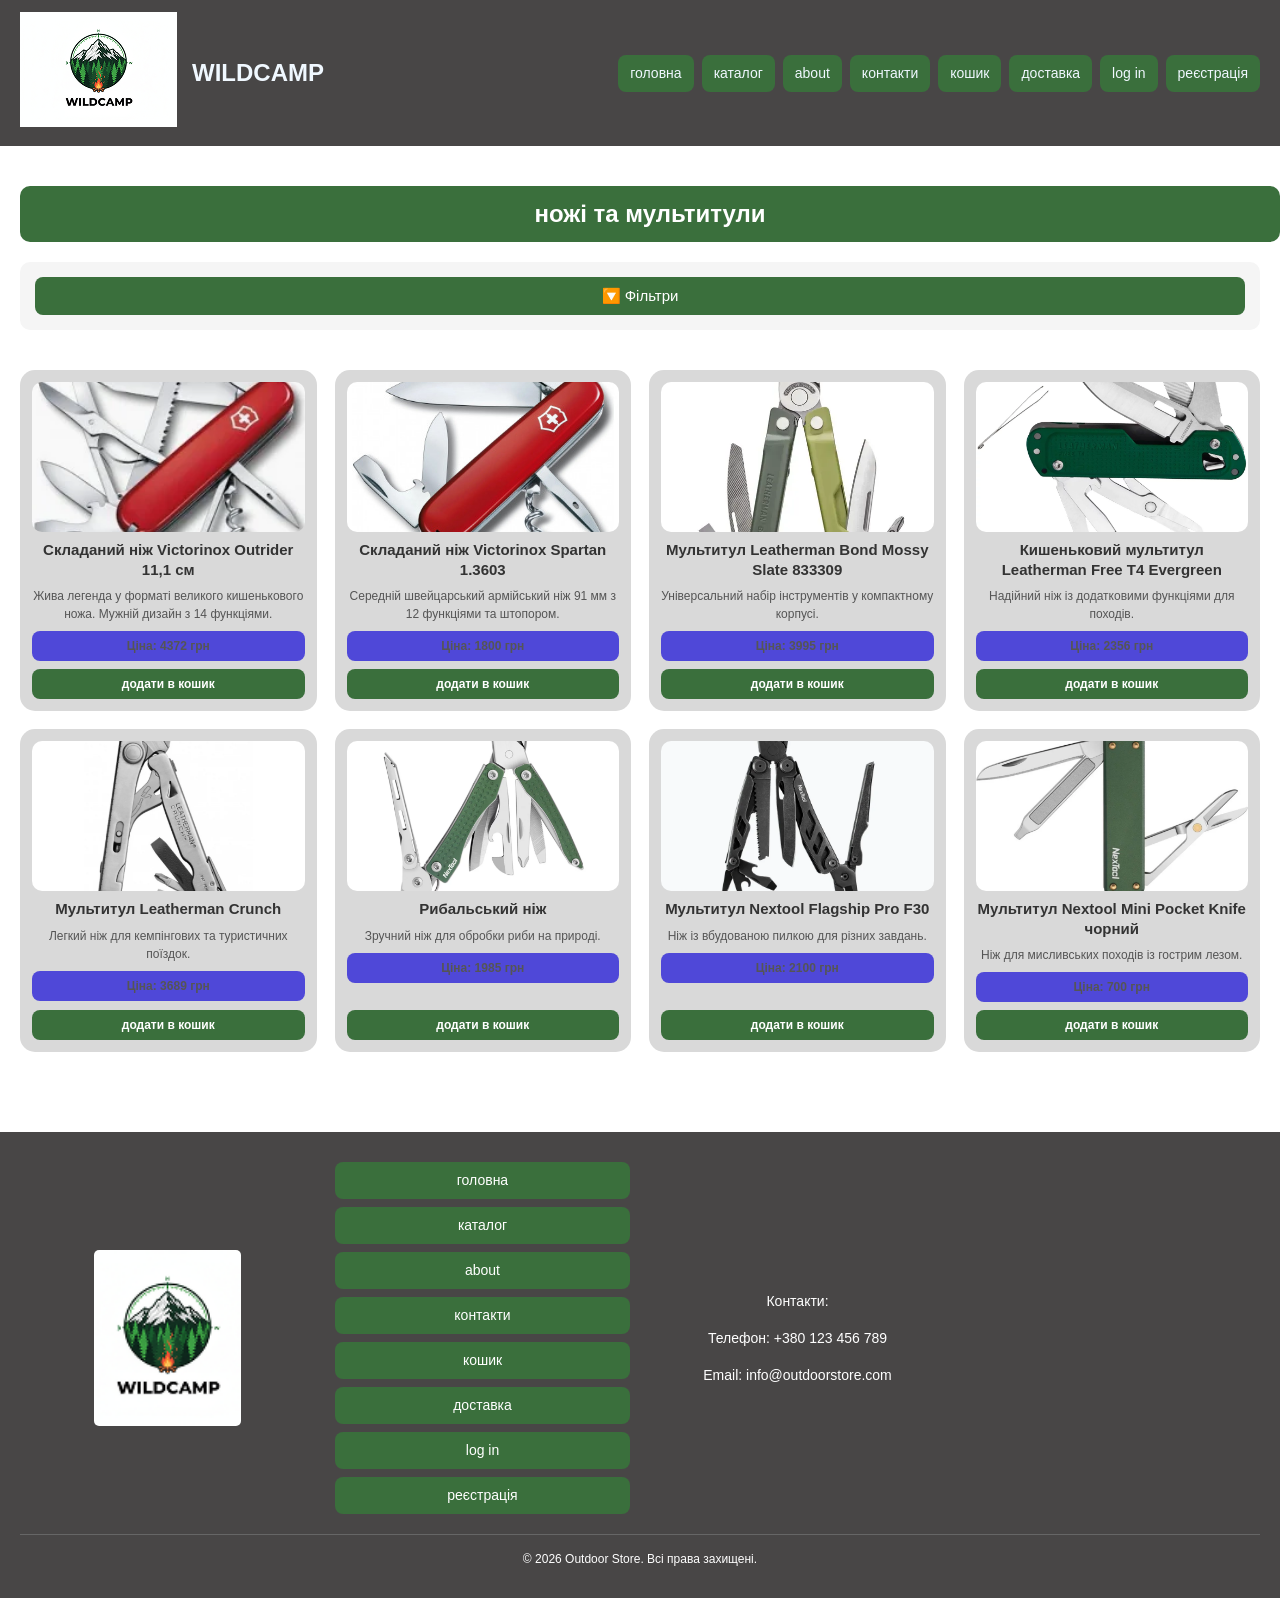
<file: nogi.html>
<!DOCTYPE html>
<html lang="en">
<head>
    <meta charset="UTF-8">
    <meta name="viewport" content="width=device-width, initial-scale=1.0">
    <title>ножі та мультитули</title>
    <link rel="stylesheet" href="style.css">
</head>
<body>
    <header class='navbar'>
        <div class="logo"><img src="img/logo.png" alt=""></div>
        <h1>WILDCAMP</h1>

        <nav class ="nav-menu" id="navMenu">
            <a href = "index.html">головна</a>
            <a href = "catalog.html">каталог</a>
            <a href = "about.html">about</a>
            <a href = "contacts.html">контакти</a>
            <a href = "cart.html">кошик</a>
            <a href = "delivery.html">доставка</a>
            <a href = "login.html">log in</a>
            <a href = "register.html">реєстрація</a>
        </nav>
    </header>

    <h2 class="products">ножі та мультитули</h2>

    <div class="filters-section">
        <button class="filters-toggle" id="filtersToggle">🔽 Фільтри</button>
        <div class="filters-container" id="filtersContainer" style="display: none;">
            <div class="filter-group">
                <label>Ціна (грн)</label>
                <div class="price-range">
                    <input type="number" id="priceMin" placeholder="від" min="0" value="0">
                    <span>-</span>
                    <input type="number" id="priceMax" placeholder="до" min="0" value="100000">
                </div>
            </div>
            <div class="filter-group">
                <label>Сортування</label>
                <select id="sortSelect">
                    <option value="">Без сортування</option>
                    <option value="price-asc">Від найдешевших до найдорожчих</option>
                    <option value="price-desc">Від найдорожчих до найдешевших</option>
                    <option value="name">За назвою</option>
                </select>
            </div>
            <div class="filter-actions">
                <button class="btn-apply" id="applyFilters">Застосувати</button>
                <button class="btn-reset" id="resetFilters">Скинути</button>
            </div>
        </div>
    </div>

    <div class="products-grid" id="productsGrid">
        <div class="product-card" data-price="4372">
            <img src="img/shopping.webp" class="product-img" alt="Складаний ніж Victorinox Outrider 11,1 см">
            <h3>Складаний ніж Victorinox Outrider 11,1 см</h3>
            <p>Жива легенда у форматі великого кишенькового ножа. Мужній дизайн з 14 функціями.</p>
            <p class="price">Ціна: 4372 грн</p>
            <button class="add-to-cart">додати в кошик</button>
        </div>
        <div class="product-card" data-price="1800">
            <img src="img/skladnoy-nozh-victorinox-spartan-13603.jpg" class="product-img" alt="Тактичний ніж">
            <h3>Складаний ніж Victorinox Spartan 1.3603</h3>
            <p>Середній швейцарський армійський ніж 91 мм з 12 функціями та штопором.</p>
            <p class="price">Ціна: 1800 грн</p>
            <button class="add-to-cart">додати в кошик</button>
        </div>
        <div class="product-card" data-price="3995">
            <img src="img/multytul-leatherman-bond-mossy-slate-neilonovyi-chokhol-833309-27290811517390.webp" class="product-img" alt="Мультитул">
            <h3>Мультитул Leatherman Bond Mossy Slate 833309</h3>
            <p>Універсальний набір інструментів у компактному корпусі.</p>
            <p class="price">Ціна: 3995 грн</p>
            <button class="add-to-cart">додати в кошик</button>
        </div>
        <div class="product-card" data-price="2356">
            <img src="img/karmannyy-multitul-leatherman-free-t4-arctic-1-1000x1000.webp" class="product-img" alt="Ніж для виживання">
            <h3>Кишеньковий мультитул Leatherman Free T4 Evergreen</h3>
            <p>Надійний ніж із додатковими функціями для походів.</p>
            <p class="price">Ціна: 2356 грн</p>
            <button class="add-to-cart">додати в кошик</button>
        </div>
        <div class="product-card" data-price="3689">
            <img src="img/crunch-5-B-1000x1000.webp" class="product-img" alt="Туристичний ніж">
            <h3>Мультитул Leatherman Crunch</h3>
            <p>Легкий ніж для кемпінгових та туристичних поїздок.</p>
            <p class="price">Ціна: 3689 грн</p>
            <button class="add-to-cart">додати в кошик</button>
        </div>
        <div class="product-card" data-price="1985">
            <img src="img/multitul-nextool-mini-flagship-zeleniy-1-1000x1000.webp" class="product-img" alt="Рибальський ніж">
            <h3>Рибальський ніж</h3>
            <p>Зручний ніж для обробки риби на природі.</p>
            <p class="price">Ціна: 1985 грн</p>
            <button class="add-to-cart">додати в кошик</button>
        </div>
        <div class="product-card" data-price="2100">
            <img src="img/6973907630608_40.webp" class="product-img" alt="Ніж з пилкою">
            <h3>Мультитул Nextool Flagship Pro F30</h3>
            <p>Ніж із вбудованою пилкою для різних завдань.</p>
            <p class="price">Ціна: 2100 грн</p>
            <button class="add-to-cart">додати в кошик</button>
        </div>
        <div class="product-card" data-price="700">
            <img src="img/multitul-nextool-mini-pocket-knife-chorniy-1-1000x1000.webp" class="product-img" alt="Мисливський ніж">
            <h3>Мультитул Nextool Mini Pocket Knife чорний</h3>
            <p>Ніж для мисливських походів із гострим лезом.</p>
            <p class="price">Ціна: 700 грн</p>
            <button class="add-to-cart">додати в кошик</button>
        </div>
    </div>

    <div class = "footer">
        <div class = "img-footer">
            <img class = "footer-logo" src="img/logo.png" alt="Logo">
        </div>
        <div class = "footer-buttons">
            <a href = "index.html">головна</a>
            <a href = "catalog.html">каталог</a>
            <a href = "about.html">about</a>
            <a href = "contacts.html">контакти</a>
            <a href = "cart.html">кошик</a>
            <a href = "delivery.html">доставка</a>
            <a href = "login.html">log in</a>
            <a href = "register.html">реєстрація</a>
        </div>
        <div class = "contacts-footer">
            <p>Контакти:</p>
            <p>Телефон: +380 123 456 789</p>
            <p>Email: info@outdoorstore.com</p>
        </div>
        <div class = "copyright">
            <p>&copy; 2026 Outdoor Store. Всі права захищені.</p>
        </div>
    </div>

    <script src="main.js"></script>
</body>
</html>
</file>
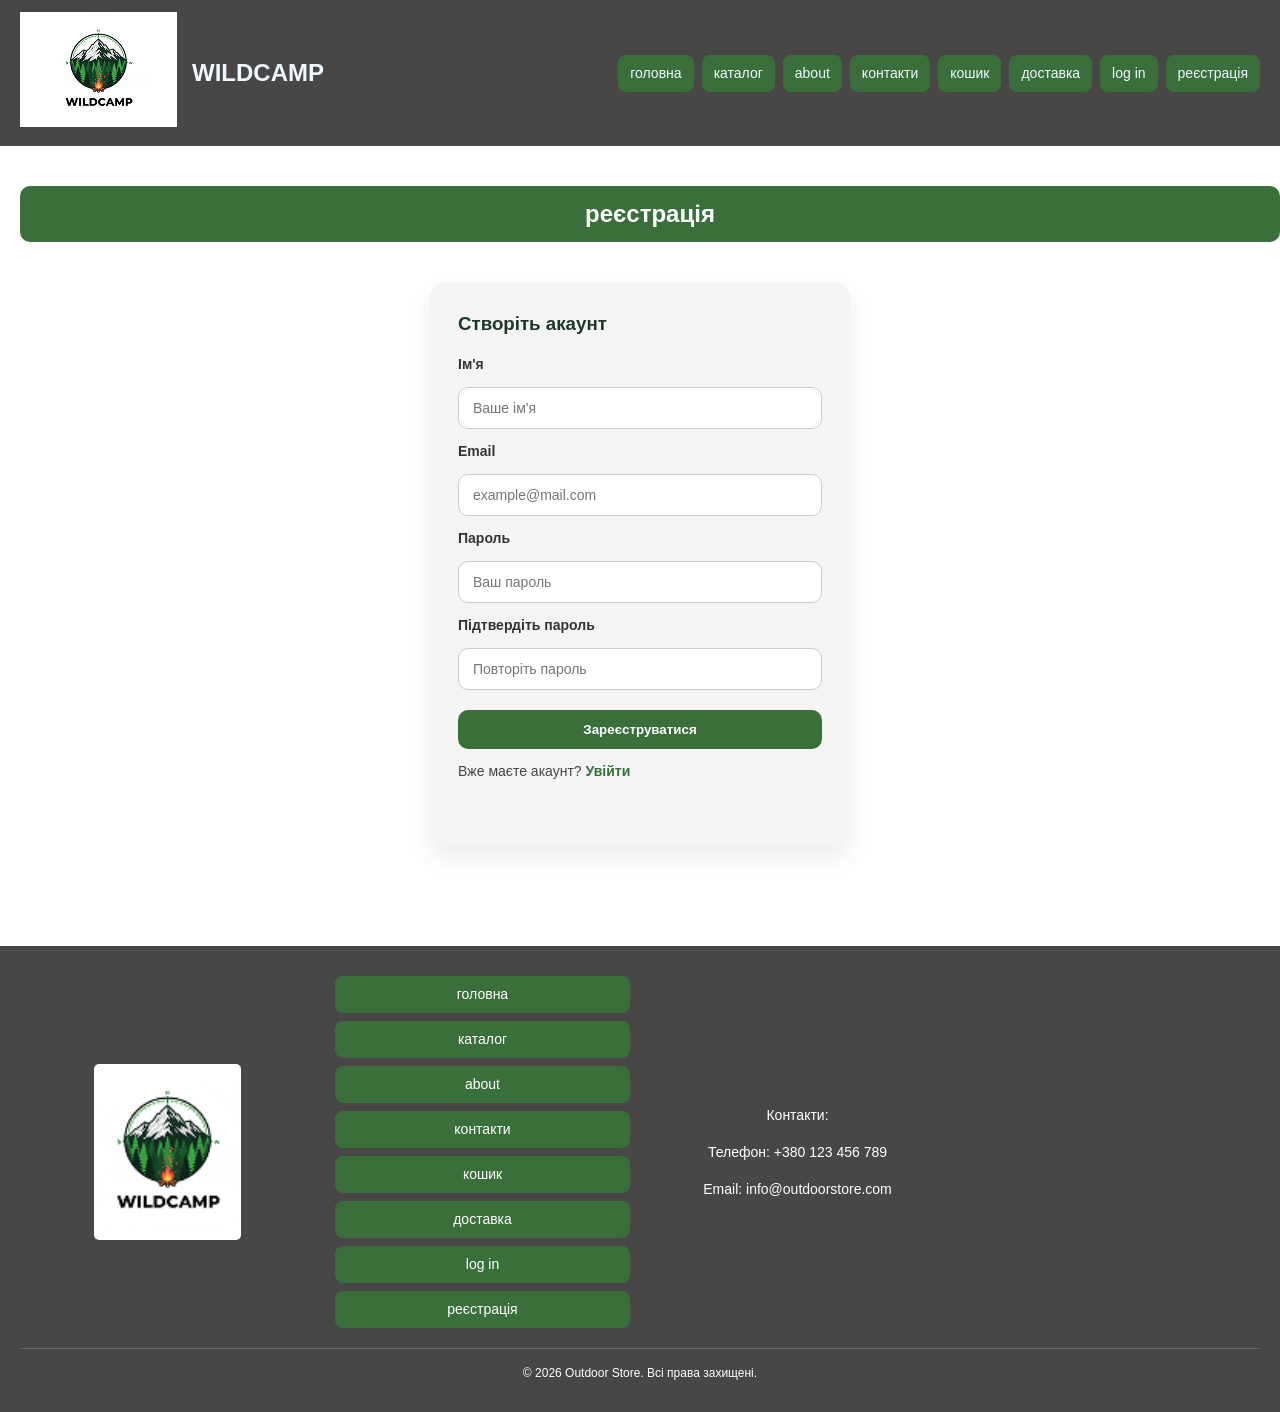
<file: register.html>
<!DOCTYPE html>
<html lang="en">
<head>
    <meta charset="UTF-8">
    <meta name="viewport" content="width=device-width, initial-scale=1.0">
    <title>реєстрація</title>
    <link rel="stylesheet" href="style.css">
</head>
<body>
    <header class='navbar'>
        <div class="logo"><img src="img/logo.png" alt=""></div>
        <h1>WILDCAMP</h1>

        <nav class ="nav-menu" id="navMenu">
            <a href = "index.html">головна</a>
            <a href = "catalog.html">каталог</a>
            <a href = "about.html">about</a>
            <a href = "contacts.html">контакти</a>
            <a href = "cart.html">кошик</a>
            <a href = "delivery.html">доставка</a>
            <a href = "login.html">log in</a>
            <a href = "register.html">реєстрація</a>
        </nav>
    </header>

    <h2 class="products">реєстрація</h2>

    <main class="auth-page">
        <form class="auth-form" id="registerForm">
            <h3>Створіть акаунт</h3>
            <label for="registerName">Ім'я</label>
            <input type="text" id="registerName" placeholder="Ваше ім'я" required>
            <label for="registerEmail">Email</label>
            <input type="email" id="registerEmail" placeholder="example@mail.com" required>
            <label for="registerPassword">Пароль</label>
            <input type="password" id="registerPassword" placeholder="Ваш пароль" required>
            <label for="registerConfirm">Підтвердіть пароль</label>
            <input type="password" id="registerConfirm" placeholder="Повторіть пароль" required>
            <button type="submit">Зареєструватися</button>
            <p class="auth-note">Вже маєте акаунт? <a href="login.html">Увійти</a></p>
            <div id="registerMessage" class="auth-message"></div>
        </form>
    </main>

    <div class = "footer">
        <div class = "img-footer">
            <img class = "footer-logo" src="img/logo.png" alt="Logo">
        </div>
        <div class = "footer-buttons">
            <a href = "index.html">головна</a>
            <a href = "catalog.html">каталог</a>
            <a href = "about.html">about</a>
            <a href = "contacts.html">контакти</a>
            <a href = "cart.html">кошик</a>
            <a href = "delivery.html">доставка</a>
            <a href = "login.html">log in</a>
            <a href = "register.html">реєстрація</a>
        </div>
        <div class = "contacts-footer">
            <p>Контакти:</p>
            <p>Телефон: +380 123 456 789</p>
            <p>Email: info@outdoorstore.com</p>
        </div>
        <div class = "copyright">
            <p>&copy; 2026 Outdoor Store. Всі права захищені.</p>
        </div>
    </div>

    <script src="main.js"></script>
</body>
</html>
</file>
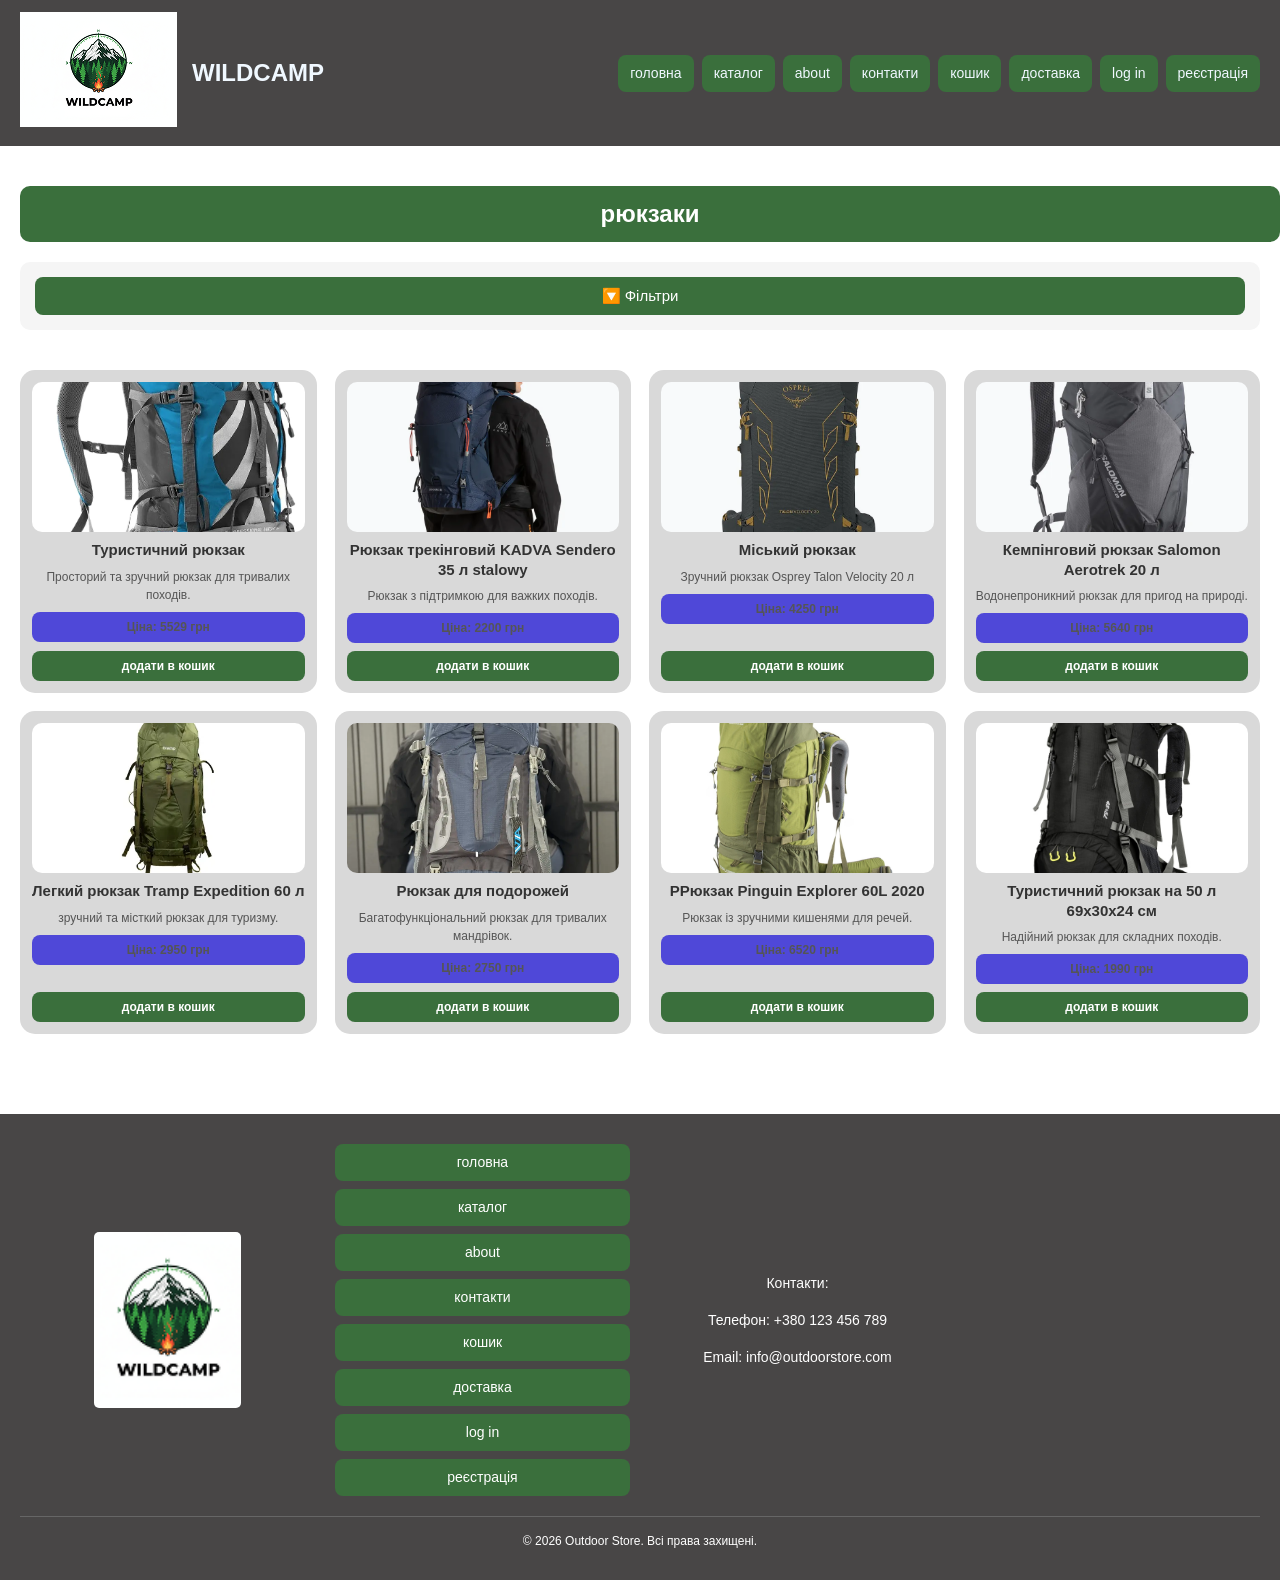
<file: ruksaku.html>
<!DOCTYPE html>
<html lang="en">
<head>
    <meta charset="UTF-8">
    <meta name="viewport" content="width=device-width, initial-scale=1.0">
    <title>рюкзаки</title>
    <link rel="stylesheet" href="style.css">
</head>
<body>
    <header class='navbar'>
        <div class="logo"><img src="img/logo.png" alt=""></div>
        <h1>WILDCAMP</h1>

        <nav class ="nav-menu" id="navMenu">
            <a href = "index.html">головна</a>
            <a href = "catalog.html">каталог</a>
            <a href = "about.html">about</a>
            <a href = "contacts.html">контакти</a>
            <a href = "cart.html">кошик</a>
            <a href = "delivery.html">доставка</a>
            <a href = "login.html">log in</a>
            <a href = "register.html">реєстрація</a>
        </nav>
    </header>

    <h2 class="products">рюкзаки</h2>

    <div class="filters-section">
        <button class="filters-toggle" id="filtersToggle">🔽 Фільтри</button>
        <div class="filters-container" id="filtersContainer" style="display: none;">
            <div class="filter-group">
                <label>Ціна (грн)</label>
                <div class="price-range">
                    <input type="number" id="priceMin" placeholder="від" min="0" value="0">
                    <span>-</span>
                    <input type="number" id="priceMax" placeholder="до" min="0" value="100000">
                </div>
            </div>
            <div class="filter-group">
                <label>Сортування</label>
                <select id="sortSelect">
                    <option value="">Без сортування</option>
                    <option value="price-asc">Від найдешевших до найдорожчих</option>
                    <option value="price-desc">Від найдорожчих до найдешевших</option>
                    <option value="name">За назвою</option>
                </select>
            </div>
            <div class="filter-actions">
                <button class="btn-apply" id="applyFilters">Застосувати</button>
                <button class="btn-reset" id="resetFilters">Скинути</button>
            </div>
        </div>
    </div>

    <div class="products-grid" id="productsGrid">
        <div class="product-card" data-price="5529">
            <img src="img/beckpack.webp" class="product-img" alt="Туристичний рюкзак">
            <h3>Туристичний рюкзак</h3>
            <p>Просторий та зручний рюкзак для тривалих походів.</p>
            <p class="price">Ціна: 5529 грн</p>
            <button class="add-to-cart">додати в кошик</button>
        </div>
        <div class="product-card" data-price="2200">
            <img src="img/5904823354768_01.webp" class="product-img" alt="Рюкзак трекінговий KADVA Sendero 35 л stalowy">
            <h3>Рюкзак трекінговий KADVA Sendero 35 л stalowy</h3>
            <p>Рюкзак з підтримкою для важких походів.</p>
            <p class="price">Ціна: 2200 грн</p>
            <button class="add-to-cart">додати в кошик</button>
        </div>
        <div class="product-card" data-price="1250">
            <img src="img/843820179217_40.webp" class="product-img" alt="Міський рюкзак">
            <h3>Міський рюкзак</h3>
            <p>Зручний рюкзак Osprey Talon Velocity 20 л</p>
            <p class="price">Ціна: 4250 грн</p>
            <button class="add-to-cart">додати в кошик</button>
        </div>
        <div class="product-card" data-price="1850">
            <img src="img/195751854054_40.webp" class="product-img" alt="Кемпінговий рюкзак">
            <h3>Кемпінговий рюкзак  Salomon Aerotrek 20 л</h3>
            <p>Водонепроникний рюкзак для пригод на природі.</p>
            <p class="price">Ціна: 5640 грн</p>
            <button class="add-to-cart">додати в кошик</button>
        </div>
        <div class="product-card" data-price="950">
            <img src="img/9410100068-01-478x319.webp" class="product-img" alt="Легкий рюкзак">
            <h3>Легкий рюкзак Tramp Expedition 60 л </h3>
            <p>зручний та місткий рюкзак для туризму.</p>
            <p class="price">Ціна: 2950 грн</p>
            <button class="add-to-cart">додати в кошик</button>
        </div>
        <div class="product-card" data-price="2750">
            <img src="img/7087772658_ryukzak-turisticheskij-70l (1).webp" class="product-img" alt="Рюкзак для подорожей">
            <h3>Рюкзак для подорожей</h3>
            <p>Багатофункціональний рюкзак для тривалих мандрівок.</p>
            <p class="price">Ціна: 2750 грн</p>
            <button class="add-to-cart">додати в кошик</button>
        </div>
        <div class="product-card" data-price="1420">
            <img src="img/2048356ac36af636f12b9.jpg.webp" class="product-img" alt="Рюкзак з відсіками">
            <h3>РРюкзак Pinguin Explorer 60L 2020 </h3>
            <p>Рюкзак із зручними кишенями для речей.</p>
            <p class="price">Ціна: 6520 грн</p>
            <button class="add-to-cart">додати в кошик</button>
        </div>
        <div class="product-card" data-price="1990">
            <img src="img/d128aecddbce56bbef3e1ea625e3e40c0c5db542.jpeg" class="product-img" alt="Рюкзак для альпінізму">
            <h3>Туристичний рюкзак на 50 л 69х30х24 см </h3>
            <p>Надійний рюкзак для складних походів.</p>
            <p class="price">Ціна: 1990 грн</p>
            <button class="add-to-cart">додати в кошик</button>
        </div>
    </div>

    <div class = "footer">
        <div class = "img-footer">
            <img class = "footer-logo" src="img/logo.png" alt="Logo">
        </div>
        <div class = "footer-buttons">
            <a href = "index.html">головна</a>
            <a href = "catalog.html">каталог</a>
            <a href = "about.html">about</a>
            <a href = "contacts.html">контакти</a>
            <a href = "cart.html">кошик</a>
            <a href = "delivery.html">доставка</a>
            <a href = "login.html">log in</a>
            <a href = "register.html">реєстрація</a>
        </div>
        <div class = "contacts-footer">
            <p>Контакти:</p>
            <p>Телефон: +380 123 456 789</p>
            <p>Email: info@outdoorstore.com</p>
        </div>
        <div class = "copyright">
            <p>&copy; 2026 Outdoor Store. Всі права захищені.</p>
        </div>
    </div>

    <script src="main.js"></script>
</body>
</html>
</file>
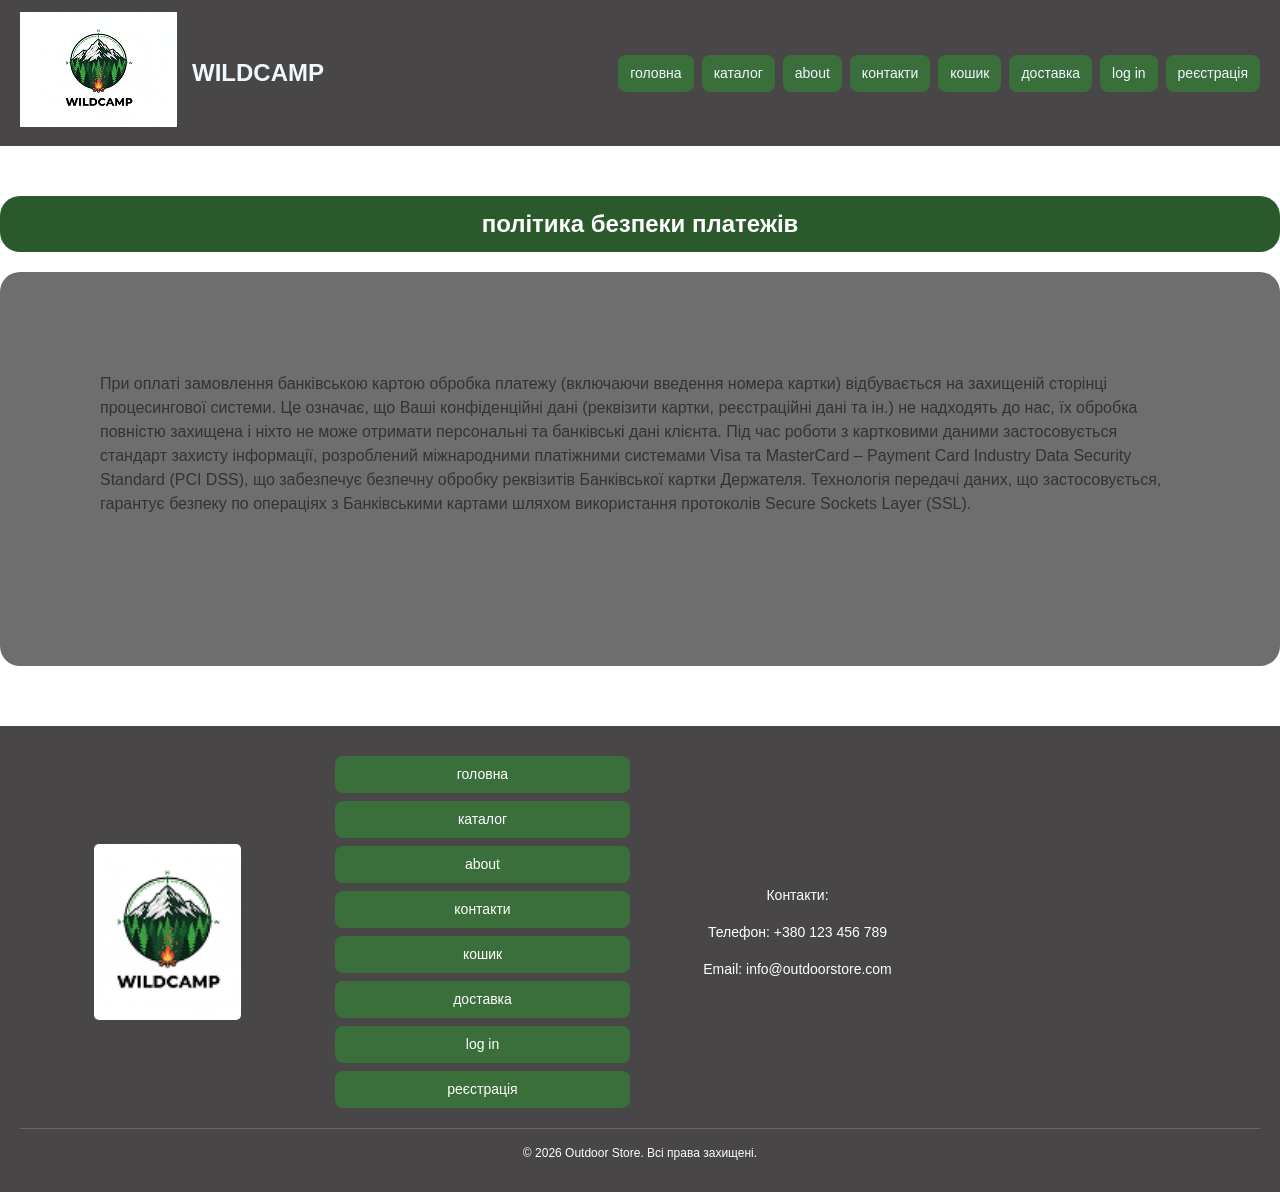
<file: security.html>
<!DOCTYPE html>
<html lang="en">
<head>
    <meta charset="UTF-8">
    <meta name="viewport" content="width=device-width, initial-scale=1.0">
    <title>реєстрація</title>
    <link rel="stylesheet" href="style.css">
</head>
<body>
    <header class='navbar'>
        <div class="logo"><img src="img/logo.png" alt=""></div>
        <h1>WILDCAMP</h1>

        <nav class ="nav-menu" id="navMenu">
            <a href = "index.html">головна</a>
            <a href = "catalog.html">каталог</a>
            <a href = "about.html">about</a>
            <a href = "contacts.html">контакти</a>
            <a href = "cart.html">кошик</a>
            <a href = "delivery.html">доставка</a>
            <a href = "login.html">log in</a>
            <a href = "register.html">реєстрація</a>
        </nav>
    </header>

    <h2 class="security-policy">політика безпеки платежів</h2>

    <p class="sp">При оплаті замовлення банківською картою обробка платежу (включаючи введення номера картки) відбувається на захищеній сторінці процесингової системи. Це означає, що Ваші конфіденційні дані (реквізити картки, реєстраційні дані та ін.) не надходять до нас, їх обробка повністю захищена і ніхто не може отримати персональні та банківські дані клієнта. Під час роботи з картковими даними застосовується стандарт захисту інформації, розроблений міжнародними платіжними системами Visa та MasterCard – Payment Card Industry Data Security Standard (PCI DSS), що забезпечує безпечну обробку реквізитів Банківської картки Держателя. Технологія передачі даних, що застосовується, гарантує безпеку по операціях з Банківськими картами шляхом використання протоколів Secure Sockets Layer (SSL).</p>

    <div class = "footer">
        <div class = "img-footer">
            <img class = "footer-logo" src="img/logo.png" alt="Logo">
        </div>
        <div class = "footer-buttons">
            <a href = "index.html">головна</a>
            <a href = "catalog.html">каталог</a>
            <a href = "about.html">about</a>
            <a href = "contacts.html">контакти</a>
            <a href = "cart.html">кошик</a>
            <a href = "delivery.html">доставка</a>
            <a href = "login.html">log in</a>
            <a href = "register.html">реєстрація</a>
        </div>
        <div class = "contacts-footer">
            <p>Контакти:</p>
            <p>Телефон: +380 123 456 789</p>
            <p>Email: info@outdoorstore.com</p>
        </div>
        <div class = "copyright">
            <p>&copy; 2026 Outdoor Store. Всі права захищені.</p>
        </div>
    </div>

    <script src="main.js"></script>
</body>
</html>
</file>
<file: style.css>
/* ========== RESET & BASE STYLES ========== */
* {
    margin: 0;
    padding: 0;
    box-sizing: border-box;
}

body {
    font-family: Arial, sans-serif;
    font-size: 16px;
    color: #333;
    line-height: 1.5;
}

/* ========== HEADER & NAVIGATION ========== */
header {
    background-color: rgb(72, 70, 70);
    display: flex;
    justify-content: space-between;
    align-items: center;
    padding: 12px 20px;
    flex-wrap: wrap;
    gap: 15px;
}

header .logo {
    flex: 0 0 auto;
}



h1 {
    color: aliceblue;
    font-size: 24px;
    flex: 0 0 auto;
}

.nav-menu {
    display: flex;
    gap: 8px;
    flex-wrap: wrap;
    justify-content: flex-end;
    flex: 1 1 auto;
    min-width: 0;
}

.nav-menu a {
    text-decoration: none;
    background-color: #3A6F3C;
    padding: 8px 12px;
    font-size: 14px;
    border-radius: 8px;
    color: aliceblue;
    transition: background-color 0.3s ease, transform 0.2s ease;
}

.nav-menu a:hover {
    background-color: #2a5a2c;
    transform: translateY(-2px);
}

/* ========== HERO SECTION ========== */
.hero {
    display: flex;
    justify-content: center;
    align-items: center;
    gap: 20px;
    margin-top: 40px;
    padding: 20px;
    flex-wrap: wrap;
}

.main-img {
    width: 100%;
    max-width: 500px;
    height: auto;
    border-radius: 12px;
    object-fit: cover;
    order: 2;
}

.main-p {
    max-width: 450px;
    margin: 0;
    text-align: center;
    background-color: #4B7689;
    color: white;
    padding: 25px;
    border-radius: 15px;
    font-size: 15px;
    line-height: 1.6;
    order: 1;
}

/* ========== PRODUCTS SECTION ========== */
.products {
    text-align: center;
    margin-top: 40px;
    font-size: 24px;
    background-color: #3A6F3C;
    color: white;
    padding: 10px 20px;
    border-radius: 10px;
   
    margin-left: 20px;
}

.products-container {
    display: grid;
    grid-template-columns: repeat(auto-fill, minmax(240px, 1fr));
    gap: 15px;
    padding: 20px;
    max-width: 1200px;
    margin: 20px auto;
}

.product-card {
    background-color: #D9D9D9;
    padding: 12px;
    border-radius: 15px;
    display: flex;
    flex-direction: column;
    gap: 8px;
    text-align: center;
    transition: transform 0.3s ease, box-shadow 0.3s ease;
}

.product-card:hover {
    transform: translateY(-5px);
    box-shadow: 0 8px 15px rgba(0, 0, 0, 0.2);
}

.product-card h3 {
    margin: 0;
    font-size: 16px;
    color: #333;
    line-height: 1.4;
}

.product-card p {
    margin: 0;
    font-size: 13px;
    color: #555;
}

.product-img {
    width: 100%;
    height: 160px;
    object-fit: cover;
    border-radius: 10px;
}

.price {
    font-size: 16px;
    font-weight: bold;
    background-color: #4F48D8;
    color: white;
    padding: 8px;
    border-radius: 8px;
    margin: 4px 0;
}

.add-to-cart {
    padding: 10px 14px;
    background-color: #3A6F3C;
    color: white;
    border: none;
    border-radius: 8px;
    cursor: pointer;
    font-size: 14px;
    font-weight: bold;
    transition: background-color 0.3s ease, transform 0.2s ease;
    margin-top: auto;
}

.add-to-cart:hover {
    background-color: #2a5a2c;
    transform: translateY(-2px);
}

/* ========== CATALOG SECTION ========== */
.catalog {
    display: grid;
    grid-template-columns: repeat(auto-fill, minmax(200px, 1fr));
    gap: 20px;
    padding: 20px;
    max-width: 1200px;
    margin: 0 auto;
}

.catalog-item {
    background-color: rgb(72, 70, 70);
    border-radius: 10px;
    padding: 12px;
    text-align: center;
    transition: transform 0.2s;
}

.catalog-item:hover {
    transform: scale(1.05);
}

/* ========== PRODUCTS GRID (для сторінок товарів) ========== */
.products-grid {
    display: grid;
    grid-template-columns: repeat(2, 1fr);
    gap: 15px;
    padding: 20px;
    max-width: 1400px;
    margin: 20px auto;
}

.products-grid .product-card {
    background-color: #D9D9D9;
    padding: 12px;
    border-radius: 15px;
    display: flex;
    flex-direction: column;
    gap: 8px;
    text-align: center;
    transition: transform 0.3s ease, box-shadow 0.3s ease;
}

.products-grid .product-card:hover {
    transform: translateY(-5px);
    box-shadow: 0 8px 15px rgba(0, 0, 0, 0.2);
}

.products-grid .product-card h3 {
    margin: 0;
    font-size: 15px;
    color: #333;
    line-height: 1.3;
}

.products-grid .product-card p {
    margin: 0;
    font-size: 12px;
    color: #555;
}

.products-grid .product-img {
    width: 100%;
    height: 150px;
    object-fit: cover;
    border-radius: 10px;
}

.products-grid .price {
    font-size: 15px;
    font-weight: bold;
    background-color: #4F48D8;
    color: white;
    padding: 6px;
    border-radius: 8px;
    margin: 4px 0;
}

.products-grid .add-to-cart {
    padding: 8px 12px;
    background-color: #3A6F3C;
    color: white;
    border: none;
    border-radius: 8px;
    cursor: pointer;
    font-size: 12px;
    font-weight: bold;
    transition: background-color 0.3s ease, transform 0.2s ease;
    margin-top: auto;
}

.products-grid .add-to-cart:hover {
    background-color: #2a5a2c;
    transform: translateY(-2px);
}

.catalog-item a {
    text-decoration: none;
    color: white;
    display: flex;
    flex-direction: column;
    align-items: center;
    gap: 10px;
}

.catalog-item img {
    width: 100%;
    height: 140px;
    object-fit: cover;
    border-radius: 5px;
}

.catalog-item span {
    font-size: 16px;
    font-weight: bold;
    text-transform: lowercase;
}

/* ========== ABOUT SECTION ========== */
.about {
    text-align: center;
    font-size: 18px;
    padding: 20px;
    line-height: 1.6;
}

.about-img {
    display: block;
    margin: 20px auto;
    width: 100%;
    max-width: 900px;
    height: auto;
    object-fit: cover;
    border-radius: 12px;
}

/* ========== FILTERS SECTION ========== */
.filters-section {
    background-color: #f5f5f5;
    padding: 15px;
    margin: 20px;
    border-radius: 10px;
}

.filters-toggle {
    background-color: #3A6F3C;
    color: white;
    border: none;
    padding: 10px 18px;
    font-size: 15px;
    border-radius: 8px;
    cursor: pointer;
    transition: background-color 0.3s ease;
    width: 100%;
}

.filters-toggle:hover {
    background-color: #2a5a2c;
}

.filters-container {
    background-color: white;
    padding: 15px;
    margin-top: 12px;
    border-radius: 8px;
    border: 1px solid #ddd;
    display: flex;
    gap: 15px;
    flex-wrap: wrap;
}

.filter-group {
    display: flex;
    flex-direction: column;
    gap: 8px;
    flex: 1;
    min-width: 200px;
}

.filter-group label {
    font-weight: bold;
    font-size: 13px;
    color: #333;
}

.price-range {
    display: flex;
    gap: 8px;
    align-items: center;
}

.price-range input {
    flex: 1;
    padding: 6px 10px;
    border: 1px solid #ccc;
    border-radius: 5px;
    font-size: 13px;
}

.filter-group select {
    padding: 6px 10px;
    border: 1px solid #ccc;
    border-radius: 5px;
    font-size: 13px;
    background-color: white;
    cursor: pointer;
}

.filter-actions {
    display: flex;
    gap: 8px;
    flex: 1;
    min-width: 150px;
}

.btn-apply,
.btn-reset {
    padding: 8px 16px;
    border: none;
    border-radius: 5px;
    font-size: 13px;
    cursor: pointer;
    transition: background-color 0.3s ease;
    flex: 1;
}

.btn-apply {
    background-color: #4F48D8;
    color: white;
}

.btn-apply:hover {
    background-color: #3a35a8;
}

.btn-reset {
    background-color: #999;
    color: white;
}

.btn-reset:hover {
    background-color: #777;
}

/* ========== FOOTER ========== */
.footer {
    background-color: rgb(72, 70, 70);
    color: white;
    text-align: center;
    padding: 30px 20px;
    margin-top: 60px;
    display: grid;
    grid-template-columns: repeat(auto-fit, minmax(200px, 1fr));
    gap: 20px;
}

.img-footer {
    display: flex;
    justify-content: center;
    align-items: center;
}

.footer-logo {
    width: 50%;
    height: 50%;
    object-fit: cover;
    border-radius: 5px;
}

.footer-buttons {
    display: flex;
    flex-direction: column;
    gap: 8px;
    justify-content: center;
}

.footer-buttons a {
    background-color: #3A6F3C;
    color: white;
    padding: 8px 12px;
    border-radius: 8px;
    text-decoration: none;
    font-size: 14px;
    transition: background-color 0.3s ease;
}

.footer-buttons a:hover {
    background-color: #2a5a2c;
}

.contacts-footer {
    display: flex;
    flex-direction: column;
    gap: 8px;
    justify-content: center;
    font-size: 14px;
}

.contacts-footer p {
    margin: 4px 0;
}

.copyright {
    grid-column: 1 / -1;
    font-size: 12px;
    padding-top: 15px;
    border-top: 1px solid #666;
}

/* ========== MOBILE DEVICES (480px and below) ========== */
@media (max-width: 480px) {
    header {
        padding: 10px 12px;
        justify-content: center;
        gap: 10px;
    }

    h1 {
        font-size: 20px;
    }

    .nav-menu {
        flex-basis: 100%;
        order: 3;
        gap: 6px;
    }

    .nav-menu a {
        font-size: 12px;
        padding: 6px 10px;
        flex: 1;
        min-width: 70px;
    }

    .hero {
        margin-top: 20px;
        padding: 12px;
        gap: 12px;
    }

    .main-p {
        padding: 15px;
        font-size: 13px;
        max-width: 100%;
    }

    .main-img {
        max-width: 100%;
    }

    .products {
        margin-top: 50px;
        font-size: 18px;
        margin-top: 30px;
        margin-left: 12px;
        padding: 8px 15px;
    }

    .products-container {
       
        grid-template-columns: repeat(auto-fill, minmax(150px, 1fr));
        gap: 10px;
        padding: 12px;
        margin: 12px auto;
    }

    .product-card {
        padding: 10px;
        gap: 6px;
    }

    .product-card h3 {
        font-size: 13px;
    }

    .product-card p {
        font-size: 12px;
    }

    .product-img {
        height: 120px;
    }

    .price {
        font-size: 14px;
        padding: 6px;
    }

    .add-to-cart {
        padding: 8px 10px;
        font-size: 12px;
    }

    .products-grid {
        grid-template-columns: repeat(2, 1fr);
        gap: 10px;
        padding: 12px;
        margin: 12px auto;
    }

    .products-grid .product-card {
        padding: 9px;
        gap: 5px;
    }

    .products-grid .product-card h3 {
        font-size: 12px;
    }

    .products-grid .product-card p {
        font-size: 11px;
    }

    .products-grid .product-img {
        height: 110px;
    }

    .products-grid .price {
        font-size: 13px;
        padding: 5px;
    }

    .products-grid .add-to-cart {
        padding: 7px 9px;
        font-size: 11px;
    }

    .catalog {
        grid-template-columns: repeat(2, 1fr);
        gap: 10px;
        padding: 12px;
    }



  
    .about {
        font-size: 14px;
        padding: 12px;
    }

    .about-img {
        margin: 12px auto;
    }

    .filters-container {
        flex-direction: column;
        gap: 10px;
    }

    .filter-group {
        min-width: 100%;
    }

    .filter-actions {
        min-width: 100%;
    }

    .footer {
        padding: 20px 12px;
        gap: 12px;
        grid-template-columns: 1fr;
    }

    .delivery-info,
    .payment-options,
    .cont,
    .contacts,
    .location,
    .numbers,
    .schedule {
        width: 100%;
        padding: 18px;
        margin: 0 auto;
        border-radius: 25px;
    }

    .payment-options {
        flex-direction: column;
        align-items: stretch;
        gap: 18px;
    }

    .location iframe {
        width: 100%;
        height: 260px;
    }
}

/* ========== SMALL TABLETS (481px - 768px) ========== */
@media (min-width: 481px) and (max-width: 768px) {
    header {
        padding: 12px 16px;
    }

    h1 {
        font-size: 22px;
    }

    .nav-menu {
        gap: 6px;
    }

    .nav-menu a {
        font-size: 13px;
        padding: 7px 11px;
    }

    .hero {
        flex-direction: column-reverse;
        margin-top: 30px;
        padding: 15px;
    }

    .main-p {
        padding: 18px;
        font-size: 14px;
        max-width: 100%;
    }

    .main-img {
        max-width: 100%;
    }

    .products {
        font-size: 20px;
        margin-top: 35px;
        margin-left: 16px;
    }

    .products-container {
        grid-template-columns: repeat(auto-fill, minmax(180px, 1fr));
        gap: 12px;
        padding: 15px;
        margin: 15px auto;
    }

    .product-card {
        padding: 11px;
        gap: 7px;
    }

    .product-card h3 {
        font-size: 14px;
    }

    .product-img {
        height: 140px;
    }

    .catalog {
        margin: 100%;
        grid-template-columns: repeat(3, 1fr);
        gap: 15px;
        padding: 15px;
    }
   

    .catalog-item img {
        height: 120px;
    }

    .products-grid {
        grid-template-columns: repeat(3, 1fr);
        gap: 12px;
        padding: 15px;
        margin: 15px auto;
    }

    .products-grid .product-card {
        padding: 10px;
        gap: 6px;
    }

    .products-grid .product-card h3 {
        font-size: 13px;
    }

    .products-grid .product-card p {
        font-size: 11px;
    }

    .products-grid .product-img {
        height: 130px;
    }

    .filters-container {
        flex-direction: column;
        gap: 12px;
    }

    .filter-group {
        min-width: 100%;
    }

    .payment-options {
        flex-direction: column;
        align-items: stretch;
        gap: 20px;
        padding: 25px;
    }

    .delivery-info {
        padding: 30px;
    }

    .cont {
        flex-direction: column;
        align-items: stretch;
        padding: 40px 20px;
        margin-top: 20px;
    }

    .contacts,
    .location,
    .numbers,
    .schedule {
        width: auto;
        padding: 24px;
        margin: 0;
    }

    .location iframe {
        width: 100%;
        height: 320px;
    }

    .footer {
        grid-template-columns: repeat(2, 1fr);
        gap: 15px;
        padding: 25px 16px;
    }

    .delivery-info,
    .payment-options,
    .cont,
    .contacts,
    .location,
    .numbers,
    .schedule {
        width: 100%;
        max-width: 100%;
        box-sizing: border-box;
    }

    .contacts,
    .location,
    .numbers,
    .schedule {
        padding: 20px;
    }
}


/* ========== SMALL DESKTOPS (769px - 1024px) ========== */
@media (min-width: 769px) and (max-width: 1024px) {
    .products-container {
        grid-template-columns: repeat(auto-fill, minmax(220px, 1fr));
        gap: 15px;
    }

    .products-grid {
        grid-template-columns: repeat(3, 1fr);
        gap: 15px;
        padding: 18px;
    }

    .catalog {
        grid-template-columns: repeat(4, 1fr);
    }

    .footer {
        grid-template-columns: repeat(3, 1fr);
    }
}

/* ========== LARGE DESKTOPS (1025px and above) ========== */
@media (min-width: 1025px) {
    .products-container {
        grid-template-columns: repeat(auto-fill, minmax(260px, 1fr));
        gap: 20px;
    }

    .products-grid {
        grid-template-columns: repeat(4, 1fr);
        gap: 18px;
        padding: 20px;
    }

    .catalog {
        grid-template-columns: repeat(5, 1fr);
    }

    .footer {
        grid-template-columns: repeat(4, 1fr);
    }
}

/* ========== CART STYLES ========== */
.cart-container {
    display: grid;
    grid-template-columns: 1fr 320px;
    gap: 20px;
    max-width: 1100px;
    margin: 20px auto 60px;
    padding: 0 20px;
}
.cart-list {
    display: flex;
    flex-direction: column;
    gap: 12px;
}
.cart-item {
    display: flex;
    gap: 12px;
    align-items: center;
    background: #f7f7f7;
    padding: 12px;
    border-radius: 8px;
}
.cart-item img {
    width: 100px;
    height: 80px;
    object-fit: cover;
    border-radius: 6px;
}
.cart-item-info {
    flex: 1;
}
.cart-item-name {
    font-weight: bold;
    margin-bottom: 6px;
}
.cart-item-price {
    color: #333;
    margin-bottom: 8px;
}
.cart-item-controls {
    display: flex;
    gap: 8px;
    align-items: center;
}
.cart-item-controls button {
    padding: 6px 8px;
    background: #3A6F3C;
    color: white;
    border: none;
    border-radius: 6px;
    cursor: pointer;
}
.cart-summary {
    background: #fff;
    padding: 16px;
    border-radius: 8px;
    border: 1px solid #e0e0e0;
    height: fit-content;
}
.cart-actions {
    display: flex;
    gap: 8px;
    margin-top: 12px;
}
.cart-actions button {
    padding: 10px 12px;
    border: none;
    border-radius: 8px;
    cursor: pointer;
}
.cart-actions #clearCart { background: #999; color: white; }
.cart-actions #checkout { background: #4F48D8; color: white; }

.auth-page {
    display: flex;
    justify-content: center;
    padding: 40px 20px;
}
.auth-form {
    width: 100%;
    max-width: 420px;
    background: #f4f4f4;
    padding: 28px;
    border-radius: 16px;
    box-shadow: 0 12px 30px rgba(0,0,0,0.08);
    display: flex;
    flex-direction: column;
    gap: 12px;
}
.auth-form h3 {
    margin-bottom: 4px;
    color: #1f3927;
}
.auth-form label {
    font-weight: bold;
    font-size: 14px;
    color: #333;
}
.auth-form input {
    padding: 12px 14px;
    border: 1px solid #ccc;
    border-radius: 10px;
    font-size: 14px;
}
.auth-form button {
    margin-top: 8px;
    padding: 12px 14px;
    border: none;
    border-radius: 10px;
    background: #3A6F3C;
    color: white;
    font-weight: bold;
    cursor: pointer;
}
.auth-form button:hover {
    background: #2a5a2c;
}
.auth-note {
    font-size: 14px;
    color: #444;
}
.auth-note a {
    color: #3A6F3C;
    text-decoration: none;
    font-weight: bold;
}
.auth-message {
    min-height: 24px;
    color: #333;
    font-size: 14px;
}
.auth-message--success {
    color: #1f7a2f;
}
.auth-message--error {
    color: #9b1f1f;
}

@media (max-width: 768px) {
    .cart-container { grid-template-columns: 1fr; padding: 0 12px; }
    .cart-item img { width: 90px; height: 70px; }
    .auth-page { padding: 24px 12px; }
}

.footer-catalog {
    background-color: rgb(72, 70, 70);
    color: white;
    text-align: center;
    padding: 30px 20px;
    margin-top: 60%;
    display: grid;
    grid-template-columns: repeat(auto-fit, minmax(200px, 1fr));
    gap: 20px;
}
.productsc{
    margin-top:10%;
     text-align: center;
     padding:5%;
     background-color: #2a5a2c;
     border-radius: 50px;
}

.cont {
    margin-top: 120px;
    display: flex;
    justify-content: space-around;
    align-items: flex-start;
    padding: 100px;
    background-color: #282828;
}
.contacts {
    background-color: #2a5a2c;
    border-radius: 40px;
    width: 800px;
    padding: 100px;
}

.location {
    padding: 100px;
    border-radius: 40px;
    background-color: #2a5a2c;
    margin-top: 50px;
}
.numbers {
    background-color: #2a5a2c;
    padding: 100px;
    border-radius: 40px;
}
.schedule {
    background-color: #2a5a2c;
    padding: 100px;
    border-radius: 40px;
    margin-top: 50px;
}

.payment-options{
display: flex;
justify-content: space-around;
align-items: top;
padding: 50px;
border-radius: 40px;
background-color: #8f8f8f;
margin-top: 50px;
}

.security-policy{
    margin-top:50px;
    color: white;
    display: flex;
    justify-content: center;
    align-items: top;
    padding: 10px;
    background-color: #2a5a2c;
    border-radius: 20px;
}
.sp{
    margin-top: 20px;
    display: flex;
    justify-content: center;
    align-items: top;
    padding: 100px;
    background-color: #6e6e6e;
    border-radius: 20px;
    bottom-margin: 100px;
    padding-bottom: 150px;
}
.delivery-info{

align-items: top;
padding: 50px;
border-radius: 40px;

}
</file>
